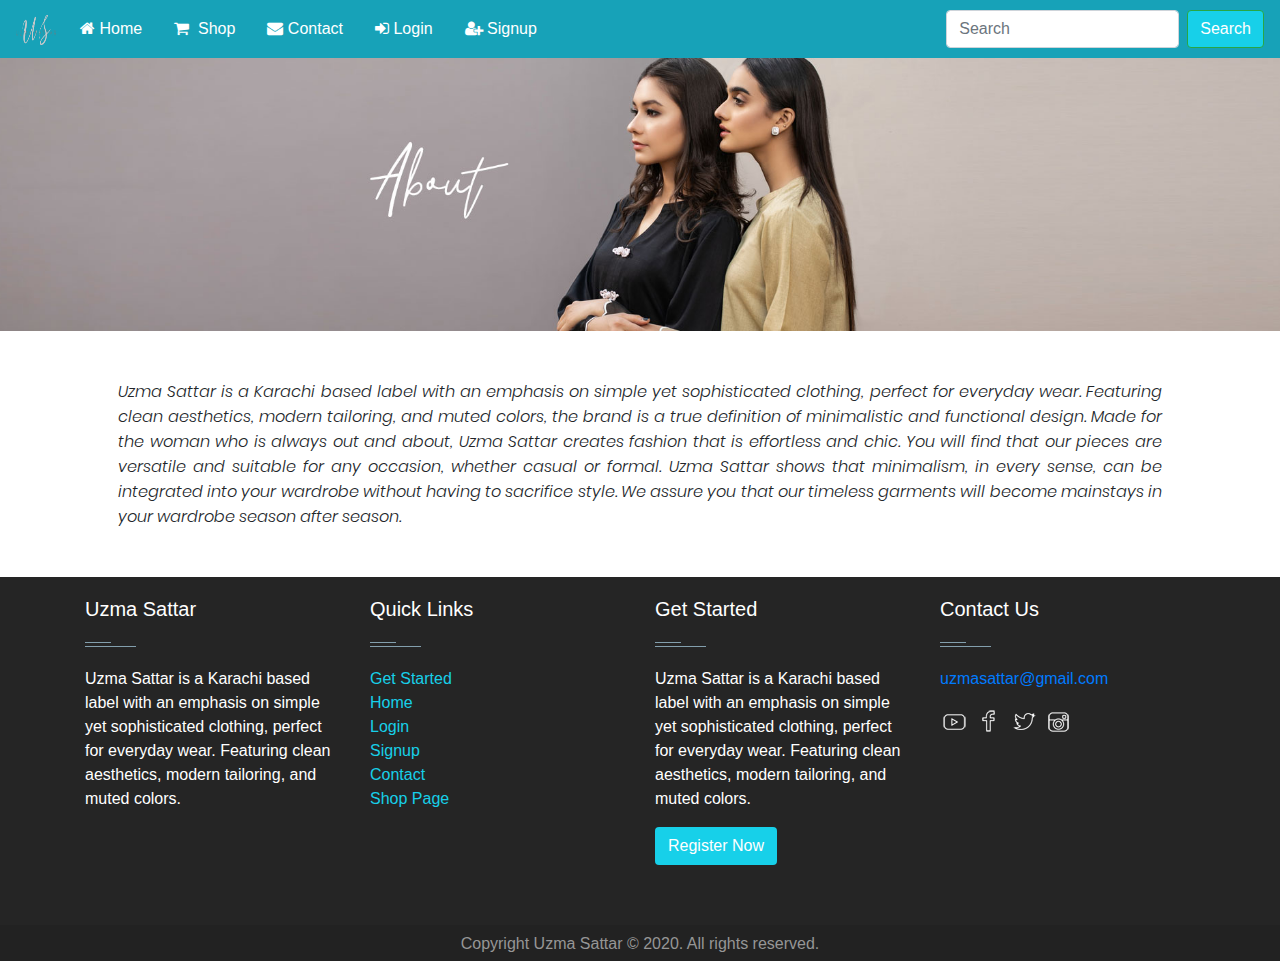
<file: about/about.html>
<!DOCTYPE html>
<html lang="en">

<head>
    <meta charset="UTF-8">
    <meta name="viewport" content="width=device-width, initial-scale=1.0">

    <title>Uzma Sattar About </title>
    <link rel="shortcut icon" href="../assets/images/favicon.ico" />
    <link rel="stylesheet" href="../assets/css/aos.css" />
    <link rel="stylesheet" href="../assets/css/bootstrap.min.css">
    <link rel="stylesheet" href="../assets/css/style.css">
    <link rel="stylesheet" href="../assets/fonts/font-awesome-4.7.0/css/font-awesome.min.css">

</head>

<body>

    <!-- Start Navbar -->
    <nav class="navbar navbar-expand-lg sticky-top navbar-dark bg-info">
        <a class="navbar-brand" href="#"> <img height="30" width="40" title="Uzma Sattar Website"
                src="../assets/images/logo.png" alt="logo"></a>
        <button class="navbar-toggler" type="button" data-toggle="collapse" data-target="#navbarSupportedContent"
            aria-controls="navbarSupportedContent" aria-expanded="false" aria-label="Toggle navigation">
            <span class="navbar-toggler-icon"></span>
        </button>

        <div class="collapse navbar-collapse" id="navbarSupportedContent">
            <ul class="navbar-nav mr-auto ">
                <li class="nav-item mr-3">
                    <a class="nav-link text-white" href="../index.html"><i class="fa fa-home"
                            aria-hidden="true"></i>&nbsp;Home</a>
                </li>
                <li class="nav-item mr-3">
                    <a class="nav-link text-white" href="../shop/shop.html"><i class="fa fa-shopping-cart"
                            aria-hidden="true"></i>&nbsp; Shop</a>
                </li>
                <li class="nav-item mr-3">
                    <a class="nav-link text-white" href="../contact/contact.html"><i class="fa fa-envelope"
                            aria-hidden="true"></i>&nbsp;Contact</a>
                </li>
                <li class="nav-item mr-3">
                    <a class="nav-link text-white" href="../login/login.html"><i class="fa fa-sign-in"
                            aria-hidden="true"></i>&nbsp;Login</a>
                </li>
                <li class="nav-item mr-3 ">
                    <a class="nav-link text-white" href="../signup/signup.html"><i class="fa fa-user-plus"
                            aria-hidden="true"></i>&nbsp;Signup</a>
                </li>
            </ul>
            <form class="form-inline my-2 my-lg-0">
                <input class="form-control mr-sm-2" type="text" placeholder="Search">
                <button class="btn btn-success my-2 my-sm-0" type="button">Search</button>
            </form>
        </div>
    </nav>

    <!-- Navbar End -->

    <div class="row" class="my-5" data-aos="zoom-in-down">
        <img src="../assets/images/Our-Story.jpg" class="img-fluid img-change" height="100%" />
        <img src="../assets/images/mobile-our-story.jpg" class="img-fluid img-change-mbl" height="100%" />
    </div>
    <div class="container my-5" data-aos-easing="ease-out-cubic" data-aos-duration="2000">
        <div class="row aboutuzma text-justify px-5">
            Uzma Sattar is a Karachi based label with an emphasis on simple yet sophisticated clothing, perfect for
            everyday wear. Featuring clean aesthetics, modern tailoring, and muted colors, the brand is a true
            definition of minimalistic and functional design.

            Made for the woman who is always out and about, Uzma Sattar creates fashion that is effortless and chic. You
            will find that our pieces are versatile and suitable for any occasion, whether casual or formal.

            Uzma Sattar shows that minimalism, in every sense, can be integrated into your wardrobe without having to
            sacrifice style. We assure you that our timeless garments will become mainstays in your wardrobe season
            after season. </div>
    </div>
    <div class="w-100 ">
        <footer id="footer" class="footer-1">
            <div class="main-footer widgets-dark typo-light">
                <div class="container">
                    <div class="row">

                        <div class="col-xs-12 col-sm-6 col-md-3">
                            <div class="widget subscribe no-box">
                                <h5 class="widget-title">Uzma Sattar<span></span></h5>
                                <p>Uzma Sattar is a Karachi based label with an emphasis on simple yet sophisticated
                                    clothing, perfect for everyday wear. Featuring clean aesthetics, modern tailoring,
                                    and muted colors.</p>
                            </div>
                        </div>

                        <div class="col-xs-12 col-sm-6 col-md-3">
                            <div class="widget no-box">
                                <h5 class="widget-title">Quick Links<span></span></h5>
                                <ul class="thumbnail-widget">
                                    <li>
                                        <div class="thumb-content"><a href="#.">Get Started</a></div>
                                    </li>
                                    <li>
                                        <div class="thumb-content"><a href="../index.html">Home</a></div>
                                    </li>
                                    <li>
                                        <div class="thumb-content"><a href="../login/login.html">Login</a></div>
                                    </li>
                                    <li>
                                        <div class="thumb-content"><a href="../signup/signup.html">Signup</a></div>
                                    </li>
                                    <li>
                                        <div class="thumb-content"><a href="../contact/contact.html">Contact</a></div>
                                    </li>
                                    <li>
                                        <div class="thumb-content"><a href="../shop/shop.html">Shop Page</a></div>

                                    </li>
                                </ul>
                            </div>
                        </div>

                        <div class="col-xs-12 col-sm-6 col-md-3">
                            <div class="widget no-box">
                                <h5 class="widget-title">Get Started<span></span></h5>
                                <p>Uzma Sattar is a Karachi based label with an emphasis on simple yet sophisticated
                                    clothing, perfect for everyday wear. Featuring clean aesthetics, modern tailoring,
                                    and muted colors.</p>
                                <a class="btn" href="./signup/signup.html" target="_blank">Register Now</a>
                            </div>
                        </div>

                        <div class="col-xs-12 col-sm-6 col-md-3">

                            <div class="widget no-box">
                                <h5 class="widget-title">Contact Us<span></span></h5>

                                <p><a href="" title="glorythemes">uzmasattar@gmail.com</a></p>
                                <ul class="social-footer2">
                                    <li class=""><a title="youtube" target="_blank" href="https://www.youtube.com"><img
                                                alt="youtube" width="30" height="30"
                                                src="[data-uri]"></a>
                                    </li>
                                    <li class=""><a href="https://www.facebook.com" target="_blank"
                                            title="Facebook"><img alt="Facebook" width="30" height="30"
                                                src="[data-uri]"></a>
                                    </li>
                                    <li class=""><a href="https://twitter.com" target="_blank" title="Twitter"><img
                                                alt="Twitter" width="30" height="30"
                                                src="[data-uri]"></a>
                                    </li>
                                    <li class=""><a title="instagram" target="_blank"
                                            href="https://www.instagram.com"><img alt="instagram" width="30" height="30"
                                                src="[data-uri]"></a>
                                    </li>
                                </ul>
                            </div>
                        </div>

                    </div>
                </div>
            </div>


            <div class="footer-copyright">
                <div class="container">
                    <div class="row">
                        <div class="col-md-12 text-center">
                            <p>Copyright Uzma Sattar © 2020. All rights reserved.</p>
                        </div>
                    </div>
                </div>
            </div>
        </footer>
    </div>
    </div>
    </div>
    <script src="../assets/js/jquery.min.js"></script>
    <script src="../assets/js/bootstrap.min.js"></script>
    <script src="../assets/js/aos.js"></script>
    <script>

        AOS.init({
            duration: 1200,
        });


    </script>
</body>

</html>
</file>
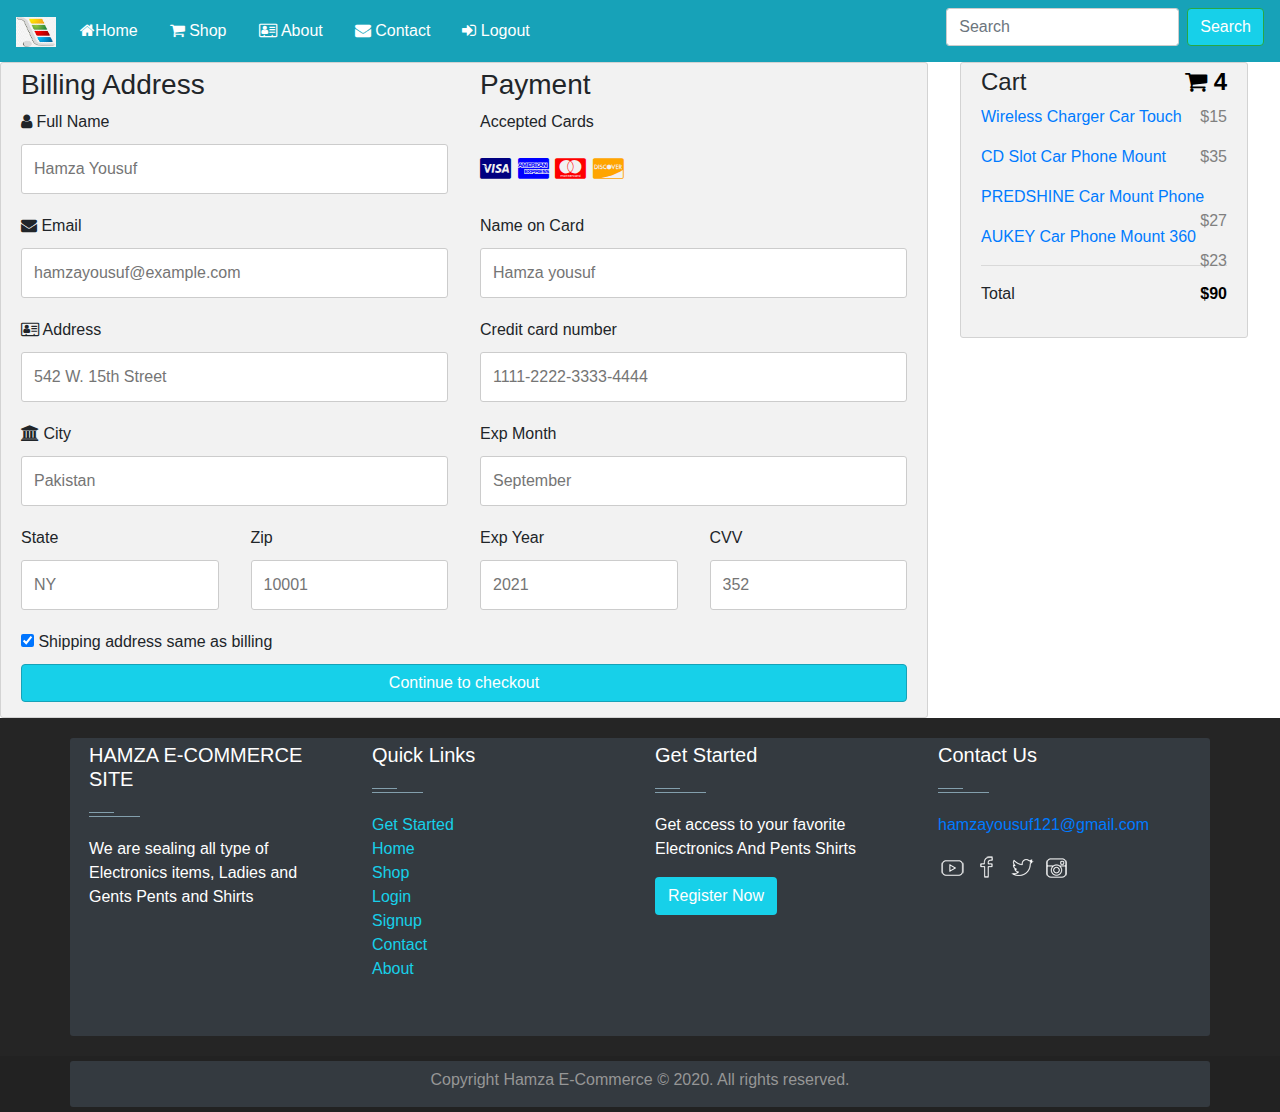
<file: checkout/checkout.html>
<!DOCTYPE html>
<html lang="en">

<head>
  <meta charset="UTF-8">
  <meta name="viewport" content="width=device-width, initial-scale=1.0">
  <title>Checkout </title>
  <link rel="stylesheet" href="../assets/css/aos.css" />
  <link rel="shortcut icon"
  href="../assets/images/favicon.png" />
  <link rel="stylesheet" href="../assets/fonts/font-awesome-4.7.0/css/font-awesome.min.css">
  <link rel="stylesheet" href="../assets/css/bootstrap.min.css">
  <link rel="stylesheet" href="checkout.css">
  <link rel="stylesheet" href="../assets/css/style.css">

</head>

<body>

    <!-- Start Navbar -->
    <nav class="navbar navbar-expand-md navbar-dark bg-info">
      <a class="navbar-brand" href="#"> <img height="30" width="40" title="E-Commerce Website"
        src="../assets/images/logo.jpg"
        alt=""></a>
      <button class="navbar-toggler" type="button" data-toggle="collapse" data-target="#navbarSupportedContent"
        aria-controls="navbarSupportedContent" aria-expanded="false" aria-label="Toggle navigation">
        <span class="navbar-toggler-icon"></span>
      </button>
  
      <div class="collapse navbar-collapse" id="navbarSupportedContent">
        <ul class="navbar-nav mr-auto ">
		 <li class="nav-item mr-3">
            <a class="nav-link text-white" href="../index.html"><i class="fa fa-home" aria-hidden="true"></i>Home</a>
          </li>
          <li class="nav-item mr-3">
            <a class="nav-link text-white" href="../shop/shop.html"><i class="fa fa-shopping-cart" aria-hidden="true"></i> Shop</a>
          </li>
          <li class="nav-item mr-3">
            <a class="nav-link text-white" href="../about/about.html"><i class="fa fa-address-card-o" aria-hidden="true"></i>&nbsp;About</a>
          </li>
          <li class="nav-item mr-3">
            <a class="nav-link text-white" href="../contact/contact.html"><i class="fa fa-envelope" aria-hidden="true"></i>&nbsp;Contact</a>
          </li>
          <li class="nav-item mr-3">
            <a class="nav-link text-white" href="../login/login.html"><i class="fa fa-sign-in" aria-hidden="true"></i>&nbsp;Logout</a>
          </li>
         
        </ul>
        <form class="form-inline ">
          <input class="form-control mr-sm-2 mb-2" type="text" placeholder="Search">
          <button class="btn btn-success mb-2" type="button">Search</button>
        </form>
      </div>
    </nav>
    <!-- Navbar End -->

  <div class="row w-100" >
    <div class="col-75 col-md-12 col-sm-12 col-12" data-aos="fade-down">
      <div class="container ">
        <form action="#">

          <div class="row">
            <div class="col-50" >
              <h3>Billing Address</h3>
              <label for="fname"><i class="fa fa-user"></i> Full Name</label>
              <input type="text" id="fname" required  name="firstname" placeholder="Hamza Yousuf">
              <label for="email"><i class="fa fa-envelope"></i> Email</label>
              <input type="text" id="email" required name="email" placeholder="hamzayousuf@example.com">
              <label for="adr"><i class="fa fa-address-card-o"></i> Address</label>
              <input type="text" id="adr" required name="address" placeholder="542 W. 15th Street">
              <label for="city"><i class="fa fa-institution"></i> City</label>
              <input type="text" id="city" required name="city" placeholder="Pakistan">

              <div class="row">
                <div class="col-50">
                  <label for="state">State</label>
                  <input type="text" id="state" required name="state" placeholder="NY">
                </div>
                <div class="col-50">
                  <label for="zip">Zip</label>
                  <input type="text" id="zip" required name="zip" placeholder="10001">
                </div>
              </div>
            </div>

            <div class="col-50">
              <h3>Payment</h3>
              <label for="fname">Accepted Cards</label>
              <div class="icon-container">
                <i class="fa fa-cc-visa" style="color:navy;"></i>
                <i class="fa fa-cc-amex" style="color:blue;"></i>
                <i class="fa fa-cc-mastercard" style="color:red;"></i>
                <i class="fa fa-cc-discover" style="color:orange;"></i>
              </div>
              <label for="cname">Name on Card</label>
              <input type="text" id="cname" required name="cardname" placeholder="Hamza yousuf">
              <label for="ccnum">Credit card number</label>
              <input type="text" id="ccnum" required name="cardnumber" placeholder="1111-2222-3333-4444">
              <label for="expmonth">Exp Month</label>
              <input type="text" id="expmonth" required name="expmonth" placeholder="September">

              <div class="row">
                <div class="col-50">
                  <label for="expyear">Exp Year</label>
                  <input type="text" id="expyear" required name="expyear" placeholder="2021">
                </div>
                <div class="col-50">
                  <label for="cvv">CVV</label>
                  <input type="text" id="cvv" required name="cvv" placeholder="352">
                </div>
              </div>
            </div>

          </div>
          <label>
            <input type="checkbox" checked="checked" required name="sameadr"> Shipping address same as billing
          </label>
          <input type="submit" value="Continue to checkout" class="btn btn-block btn-outline-info">
        </form>
      </div>
    </div>

    <div class="col-25" data-aos="zoom-in">
      <div class="container " >
        <h4>Cart
          <span class="price" style="color:black">
            <i class="fa fa-shopping-cart"></i>
            <b>4</b>
          </span>
        </h4>
        <p><a href="#">Wireless Charger Car Touch</a> <span class="price">$15</span></p>
        <p><a href="#">CD Slot Car Phone Mount </a> <span class="price">$35</span></p>
        <p><a href="#">PREDSHINE Car Mount Phone</a> <span class="price">$27</span></p>
        <p><a href="#">AUKEY Car Phone Mount 360</a> <span class="price">$23</span></p>
        <hr>
        <p>Total <span class="price" style="color:black"><b>$90</b></span></p>
      </div>
    </div>
  </div>
</div>

  <div class="w-100 bg-dark">
    <footer id="footer" class="footer-1">
      <div class="main-footer widgets-dark typo-light">
          <div class="container bg-dark border-0">
              <div class="row">

                  <div class="col-xs-12 col-sm-6 col-md-3">
                      <div class="widget subscribe no-box">
                          <h5 class="widget-title">HAMZA E-COMMERCE SITE<span></span></h5>
                          <p>We are sealing all type of Electronics items, Ladies and Gents Pents and Shirts </p>
                      </div>
                  </div>

                  <div class="col-xs-12 col-sm-6 col-md-3">
                      <div class="widget no-box">
                          <h5 class="widget-title">Quick Links<span></span></h5>
                          <ul class="thumbnail-widget">
                              <li>
                                  <div class="thumb-content"><a href="#.">Get Started</a></div>
                              </li>
                              <li>
                                <div class="thumb-content"><a href="../index.html">Home</a></div>
                            </li>
                              <li>
                                  <div class="thumb-content"><a href="../shop/shop.html">Shop</a></div>
                              </li>
                              <li>
                                  <div class="thumb-content"><a href="../login/login.html">Login</a></div>
                              </li>
                              <li>
                                  <div class="thumb-content"><a href="../signup/signup.html">Signup</a></div>
                              </li>
                              <li>
                                  <div class="thumb-content"><a href="../contact/contact.html">Contact</a></div>
                              </li>
                              <li>
                                  <div class="thumb-content"><a href="../about/about.html">About</a></div>
                              </li>
                              
                          </ul>
                      </div>
                  </div>

                  <div class="col-xs-12 col-sm-6 col-md-3">
                      <div class="widget no-box">
                          <h5 class="widget-title">Get Started<span></span></h5>
                          <p>Get access to your favorite Electronics And Pents Shirts</p>
                          <a class="btn" href="../signup/signup.html" target="_blank">Register Now</a>
                      </div>
                  </div>

                  <div class="col-xs-12 col-sm-6 col-md-3">

                      <div class="widget no-box">
                          <h5 class="widget-title">Contact Us<span></span></h5>

                          <p><a href="mailto:hamzayousuf121@gmail.com" title="Email">hamzayousuf121@gmail.com</a></p>
                          <ul class="social-footer2">
                              <li class=""><a title="youtube" target="_blank" href="https://www.youtube.com/channel/UCjIDnm8ruLfiyBzijqGUlmQ"><img
                                          alt="youtube" width="30" height="30"
                                          src="[data-uri]"></a>
                              </li>
                              <li class=""><a href="https://www.facebook.com/Dashinghaa" target="_blank" title="Facebook"><img
                                          alt="Facebook" width="30" height="30"
                                          src="[data-uri]"></a>
                              </li>
                              <li class=""><a href="https://twitter.com" target="_blank" title="Twitter"><img
                                          alt="Twitter" width="30" height="30"
                                          src="[data-uri]"></a>
                              </li>
                              <li class=""><a title="instagram" target="_blank" href="https://www.instagram.com/muhammadhamza2822/"><img
                                          alt="instagram" width="30" height="30"
                                          src="[data-uri]"></a>
                              </li>
                          </ul>
                      </div>
                  </div>

              </div>
          </div>
      </div>

      <div class="footer-copyright">
          <div class="container bg-dark border-0">
              <div class="row">
                  <div class="col-md-12 text-center">
                      <p>Copyright Hamza E-Commerce © 2020. All rights reserved.</p>
                  </div>
              </div>
          </div>
      </div>
  </footer>
  <script src="../assets/js/jquery.min.js"></script>
  <script src="../assets/js/bootstrap.min.js"></script>
	<script src="../assets/js/aos.js"></script>
  <script>
 
    AOS.init({
    duration: 1200,
     })
          

  </script>
  <script>


  </script>
  </body>
  </html>
</file>
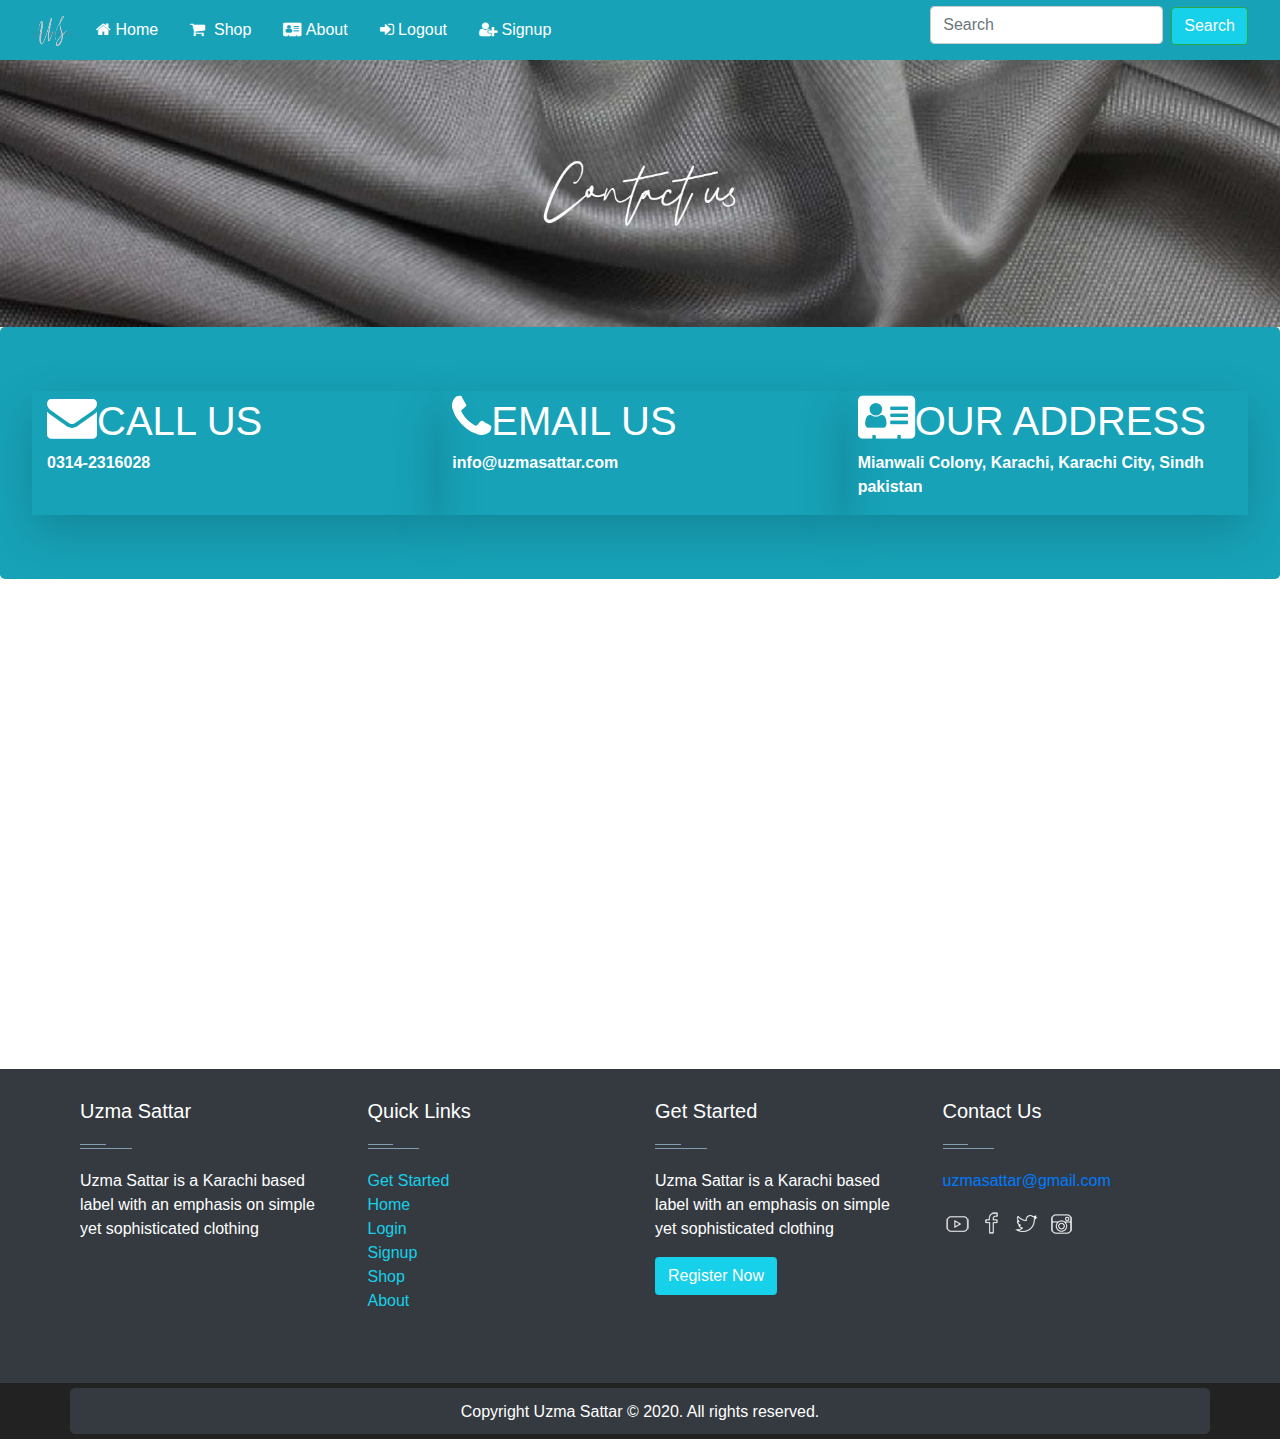
<file: contact/contact.html>
<!DOCTYPE html>
<html lang="en">

<head>
	<title>Uzma Sattar Contact </title>
	<meta charset="UTF-8">
	<meta name="viewport" content="width=device-width, initial-scale=1">
	<link rel="stylesheet" href="../assets/css/aos.css" />
	<link rel="shortcut icon" href="../assets/images/favicon.ico" />
	<link rel="stylesheet" href="../assets/css/bootstrap.min.css">
	<link rel="stylesheet" href="../assets/fonts/font-awesome-4.7.0/css/font-awesome.min.css">
	<link rel="stylesheet" href="./css/contact.css">
	<link rel="stylesheet" href="../assets/css/style.css">

</head>

<body>
	<!-- Start Navbar -->


	<nav class="navbar navbar-expand-lg sticky-top navbar-dark bg-info" style="padding: 0 2rem;">
		<a class="navbar-brand" href="#"> <img height="30" width="40" title="E-Commerce Website"
				src="../assets/images/logo.png" alt="logo"></a>
		<button class="navbar-toggler" type="button" data-toggle="collapse" data-target="#navbarSupportedContent"
			aria-controls="navbarSupportedContent" aria-expanded="false" aria-label="Toggle navigation">
			<span class="navbar-toggler-icon"></span>
		</button>

		<div class="collapse navbar-collapse " id="navbarSupportedContent">
			<ul class="navbar-nav mr-auto ">
				<li class="nav-item mr-3">
					<a class="nav-link text-white" href="../index.html"><i class="fa fa-home"
							aria-hidden="true"></i>&nbsp;Home</a>
				</li>
				<li class="nav-item mr-3">
					<a class="nav-link text-white" href="../shop/shop.html"><i class="fa fa-shopping-cart"
							aria-hidden="true"></i> &nbsp;Shop</a>
				</li>
				<li class="nav-item mr-3">
					<a class="nav-link text-white" href="../about/about.html"><i class="fa fa-address-card"
							aria-hidden="true"></i>&nbsp;About</a>
				</li>
				<li class="nav-item mr-3">
					<a class="nav-link text-white" href="../login/login.html"><i class="fa fa-sign-in"
							aria-hidden="true"></i>&nbsp;Logout</a>
				</li>
				<li class="nav-item mr-3">
					<a class="nav-link text-white" href="../signup/signup.html"><i class="fa fa-user-plus"
							aria-hidden="true"></i>&nbsp;Signup</a>
				</li>
			</ul>
			<form class="form-inline ">
				<input class="form-control mr-sm-2" type="text" placeholder="Search">
				<button class="btn btn-success mb-2" type="button">Search</button>
			</form>
		</div>
	</nav>


	<!-- Navbar End -->
	<div data-aos="flip-right" data-aos-easing="ease-out-cubic" data-aos-duration="2000">
		<img src="../assets/images/Contact-us.jpg" class="img-fluid img-change" height="100%" />
		<img src="../assets/images/mobile-contact-us.jpg" class="img-fluid img-change-mbl" height="100%" />
	</div>
	<div class="jumbotron bg-info">
		<div class="container-fluid">
			<div class="row">
				<div class="col-sm-12 col-lg-4 col-md-12 rounded-top shadow-lg ">
					<span style="font-size:40px; " class="text-white"><i class="fa fa-envelope" style="font-size:50px"
							aria-hidden="true"></i>CALL US</span>
					<p><b class="text-white">0314-2316028</b></p>
				</div>
				<div class=" col-sm-12 col-lg-4 col-md-12 rounded-top shadow-lg">
					<span style="font-size:40px;" class="text-white"><i class="fa fa-phone" style="font-size:50px"
							aria-hidden="true"></i>EMAIL US</span>
					<p><b class="text-white">info@uzmasattar.com</b></p>
				</div>
				<div class=" col-sm-12 col-lg-4 col-md-12 rounded-top shadow-lg ">
					<span style="font-size:40px;" class="text-white"><i class="fa fa-address-card"
							style="font-size:50px" aria-hidden="true"></i>OUR ADDRESS</span>
					<p><b class="text-white">Mianwali Colony, Karachi, Karachi City, Sindh pakistan </b></p>
				</div>
			</div>
		</div>
	</div>

	<div class="container-fluid" data-aos="flip-left" data-aos-easing="ease-out-cubic" data-aos-duration="2000">
		<div class="row" data-aos="flip-left" data-aos-easing="ease-out-cubic" data-aos-duration="2000">
			<div class="column" data-aos="flip-left" data-aos-easing="ease-out-cubic" data-aos-duration="2000">
				<div class="embed-responsive embed-responsive-16by9">
					<iframe class="embed-responsive-item"
						src="https://www.google.com/maps/embed?pb=!1m26!1m12!1m3!1d57913.443708890816!2d67.00293865330926!3d24.8778411155671!2m3!1f0!2f0!3f0!3m2!1i1024!2i768!4f13.1!4m11!3e6!4m3!3m2!1d24.8802129!2d67.0107154!4m5!1s0x3eb33e9107461069%3A0x6387796973ea3096!2sladies%20cloth%20market%20in%20karachi!3m2!1d24.869213!2d67.061426!5e0!3m2!1sen!2s!4v1591465518331!5m2!1sen!2s"></iframe>
				</div>
			</div>
			<div class="column" data-aos="fade-right" data-aos-offset="300" data-aos-easing="ease-in-sine">
				<form action="#">
					<label for="fname">First Name</label>
					<input type="text" id="fname" name="firstname" required placeholder="Your name..">
					<label for="country">Country</label>
					<select id="country" name="country">
						<option value="australia">PAKISTAN</option>
						<option value="canada">UAE</option>
						<option value="usa">USA</option>
					</select>
					<label for="subject">Subject</label>
					<textarea id="subject" name="subject" required placeholder="Write something.."
						style="height:100px"></textarea>
					<input type="submit" class="btn btn-block" value="Submit">
				</form>
			</div>
		</div>
	</div>

	<div class="w-100 ">
		<footer id="footer" class="footer-1">
			<div class="main-footer widgets-dark typo-light bg-dark">
				<div class="container bg-dark">
					<div class="row">

						<div class="col-xs-12 col-sm-6 col-md-3">
							<div class="widget subscribe no-box">
								<h5 class="widget-title">Uzma Sattar<span></span></h5>
								<p>Uzma Sattar is a Karachi based label with an emphasis on simple yet sophisticated
									clothing</p>
							</div>
						</div>

						<div class="col-xs-12 col-sm-6 col-md-3">
							<div class="widget no-box">
								<h5 class="widget-title">Quick Links<span></span></h5>
								<ul class="thumbnail-widget">
									<li>
										<div class="thumb-content"><a href="#.">Get Started</a></div>
									</li>
									<li>
										<div class="thumb-content"><a href="../index.html">Home </a></div>
									</li>
									<li>
										<div class="thumb-content"><a href="../login/login.html">Login</a></div>
									</li>
									<li>
										<div class="thumb-content"><a href="../signup/signup.html">Signup</a></div>
									</li>
									<li>
										<div class="thumb-content"><a href="../shop/shop.html">Shop </a></div>

									</li>
									<li>
										<div class="thumb-content"><a href="../about/about.html">About</a></div>
									</li>
								</ul>
							</div>
						</div>

						<div class="col-xs-12 col-sm-6 col-md-3">
							<div class="widget no-box">
								<h5 class="widget-title">Get Started<span></span></h5>
								<p>Uzma Sattar is a Karachi based label with an emphasis on simple yet sophisticated
									clothing</p>
								<a class="btn" href="./signup/signup.html" target="_blank">Register Now</a>
							</div>
						</div>

						<div class="col-xs-12 col-sm-6 col-md-3">

							<div class="widget no-box">
								<h5 class="widget-title">Contact Us<span></span></h5>

								<p><a href="mailto:hamzayousuf121@gmail.com"
										title="glorythemes">uzmasattar@gmail.com</a></p>
								<ul class="social-footer2">
									<li class=""><a title="youtube" target="_blank" href="https://www.youtube.com"><img
												alt="youtube" width="30" height="30"
												src="[data-uri]"></a>
									</li>
									<li class=""><a href="https://www.facebook.com/" target="_blank"
											title="Facebook"><img alt="Facebook" width="30" height="30"
												src="[data-uri]"></a>
									</li>
									<li class=""><a href="https://twitter.com" target="_blank" title="Twitter"><img
												alt="Twitter" width="30" height="30"
												src="[data-uri]"></a>
									</li>
									<li class=""><a title="instagram" target="_blank"
											href="https://www.instagram.com"><img alt="instagram" width="30" height="30"
												src="[data-uri]"></a>
									</li>
								</ul>
							</div>
						</div>

					</div>
				</div>
			</div>

			<div class="footer-copyright">
				<div class="container bg-dark">
					<div class="row">
						<div class="col-md-12 text-center">
							<p class="text-white">Copyright Uzma Sattar © 2020. All rights reserved.</p>
						</div>
					</div>
				</div>
			</div>
		</footer>
		<script src="../assets/js/jquery.min.js"></script>
		<script src="../assets/js/bootstrap.min.js"></script>
		<script src="../assets/js/aos.js"></script>
		<script>

			AOS.init({
				duration: 1200,
			});


		</script>
</body>

</html>
</file>
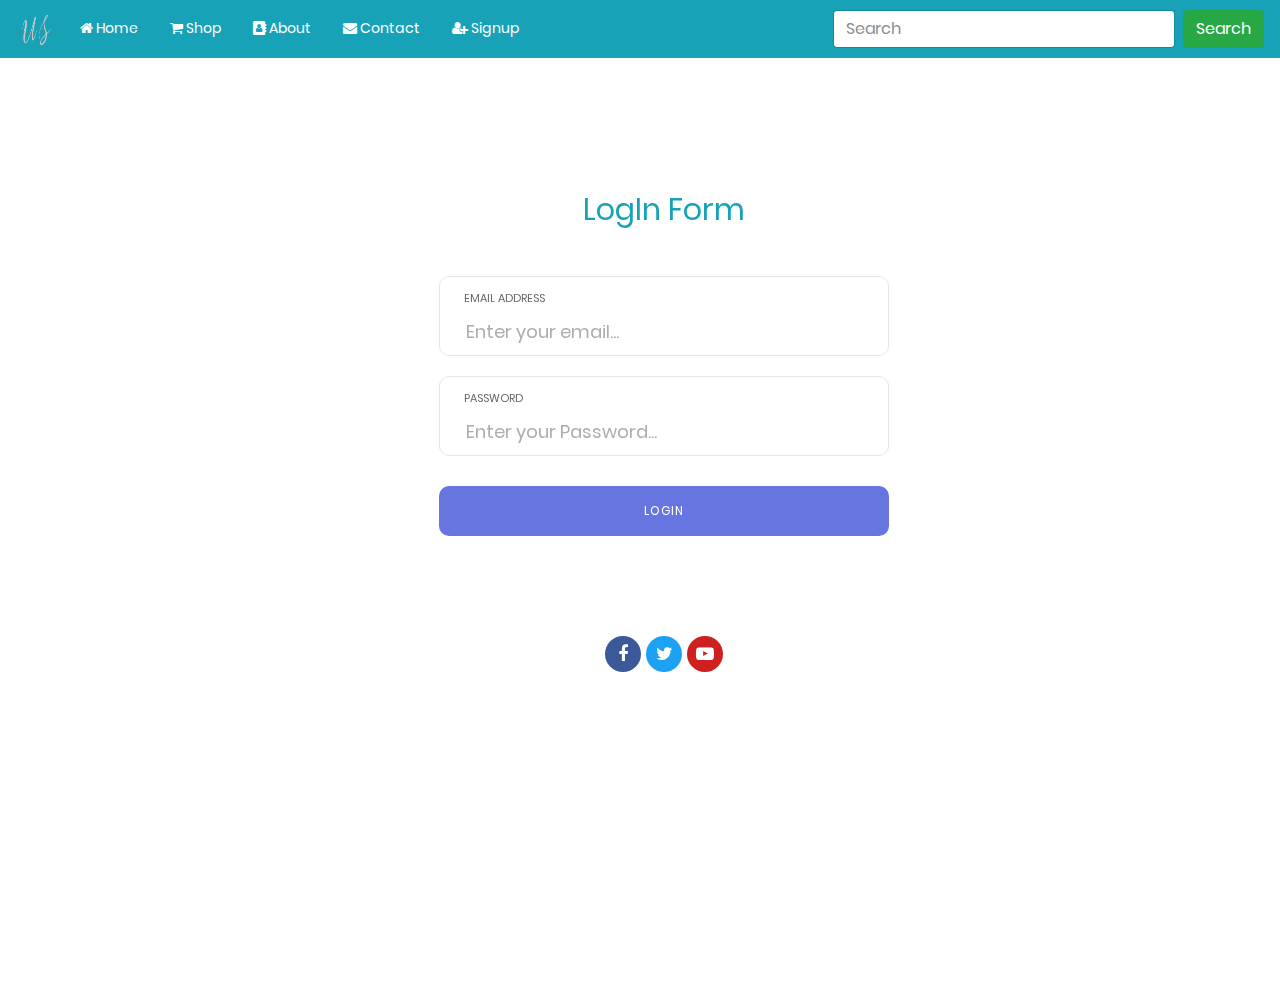
<file: login/login.html>
<!DOCTYPE html>
<html lang="en">

<head>
	<title>Login form</title>
	<meta charset="UTF-8">
	<meta name="viewport" content="width=device-width, initial-scale=1">
	<link rel="shortcut icon"
		href="../assets/images/favicon.ico" />
	    <link rel="stylesheet" href="../assets/css/aos.css" />
		<link rel="stylesheet" type="text/css" href="../assets/vendor/bootstrap/css/bootstrap.min.css">
	<link rel="stylesheet" type="text/css" href="../assets/fonts/font-awesome-4.7.0/css/font-awesome.min.css">
	<link rel="stylesheet" type="text/css" href="../assets/css/util.css">
	<link rel="stylesheet" type="text/css" href="../assets/css/main.css">
</head>

<body>

	<!-- Start Navbar -->


	<nav class="navbar navbar-expand-md navbar-dark bg-info w-100">
		<a class="navbar-brand" href="#"> <img height="30" width="40" title="E-Commerce Website"
			src="../assets/images/logo.png"
			alt=""></a>
		<button class="navbar-toggler" type="button" data-toggle="collapse" data-target="#navbarSupportedContent"
			aria-controls="navbarSupportedContent" aria-expanded="false" aria-label="Toggle navigation">
			<span class="navbar-toggler-icon"></span>
		</button>

		<div class="collapse navbar-collapse " id="navbarSupportedContent">
			<ul class="navbar-nav mr-auto ">
				<li class="nav-item mr-3">
					<a class="nav-link text-white" href="../index.html"><i class="fa fa-home" aria-hidden="true"></i>&nbsp;Home</a>
				</li>
				<li class="nav-item mr-3">
					<a class="nav-link text-white" href="../shop/shop.html"> <i class="fa fa-shopping-cart" aria-hidden="true"></i>&nbsp;Shop</a>
				</li>
				<li class="nav-item mr-3">
					<a class="nav-link text-white" href="../about/about.html"><i class="fa fa-address-book" aria-hidden="true"></i>&nbsp;About</a>
				</li>
				<li class="nav-item mr-3">
					<a class="nav-link text-white" href="../contact/contact.html"><i class="fa fa-envelope" aria-hidden="true"></i>&nbsp;Contact</a>
				</li>
				<li class="nav-item mr-3">
					<a class="nav-link text-white" href="../signup/signup.html"><i class="fa fa-user-plus" aria-hidden="true"></i>&nbsp;Signup</a>
				</li>

			</ul>
			<form class="form-inline my-2 my-lg-0">
				<input class="form-control mr-sm-2" type="text" placeholder="Search">
				<button class="btn btn-success my-2 my-sm-0" type="button">Search</button>
			</form>
		</div>
	</nav>
	<br>

	<!-- Navbar End -->


	<div class="LoginForm col-lg-offset-4 col-sm-offset-0 col-md-offset-2 col-offset-0" data-aos="flip-left"
	data-aos-easing="ease-out-cubic"
	data-aos-duration="2000">
		<div class="container-contact100" data-aos="flip-left"
		data-aos-easing="ease-out-cubic"
		data-aos-duration="2000">
			<div class="wrap-contact100">
				<form class="contact100-form validate-form" action="../index.html" method="POST">
					<span class="contact100-form-title text-info">
						LogIn Form
					</span>

					<div class="wrap-input100 validate-input" 
						data-validate="Valid email is required: ex@abc.xyz">
						<label class="label-input100" for="email">Email Address</label>
						<input id="email" class="input100"  required type="email" name="email" placeholder="Enter your email...">
						<span class="focus-input100"></span>
					</div>

					<div class="wrap-input100 validate-input" 
						data-validate="Password contain letter number and special symbol">
						<label class="label-input100" for="email">Password</label>
						<input id="password" class="input100" required type="password" placeholder="Enter your Password...">
						<span class="focus-input100"></span>
					</div>

					<div class="container-contact100-form-btn">
						<button class="contact100-form-btn">
							LogIn
						</button>
					</div>

					<div class="contact100-form-social flex-c-m">
						<a href="https://facebook.com" class="contact100-form-social-item flex-c-m bg1 m-r-5">
							<i class="fa fa-facebook-f" aria-hidden="true"></i>
						</a>

						<a href="https://twitter.com" class="contact100-form-social-item flex-c-m bg2 m-r-5">
							<i class="fa fa-twitter" aria-hidden="true"></i>
						</a>

						<a href="https://youtube.com" class="contact100-form-social-item flex-c-m bg3">
							<i class="fa fa-youtube-play" aria-hidden="true"></i>
						</a>
					</div>
				</form>
			</div>
		</div>
	</div>

	<script src="../assets/js/jquery.min.js"></script>
	<script src="../assets/js/bootstrap.min.js"></script>
	<script src="../assets/js/aos.js"></script>
<script>
	   AOS.init({
        duration: 1200,
         });
</script>
</body>

</html>
</file>
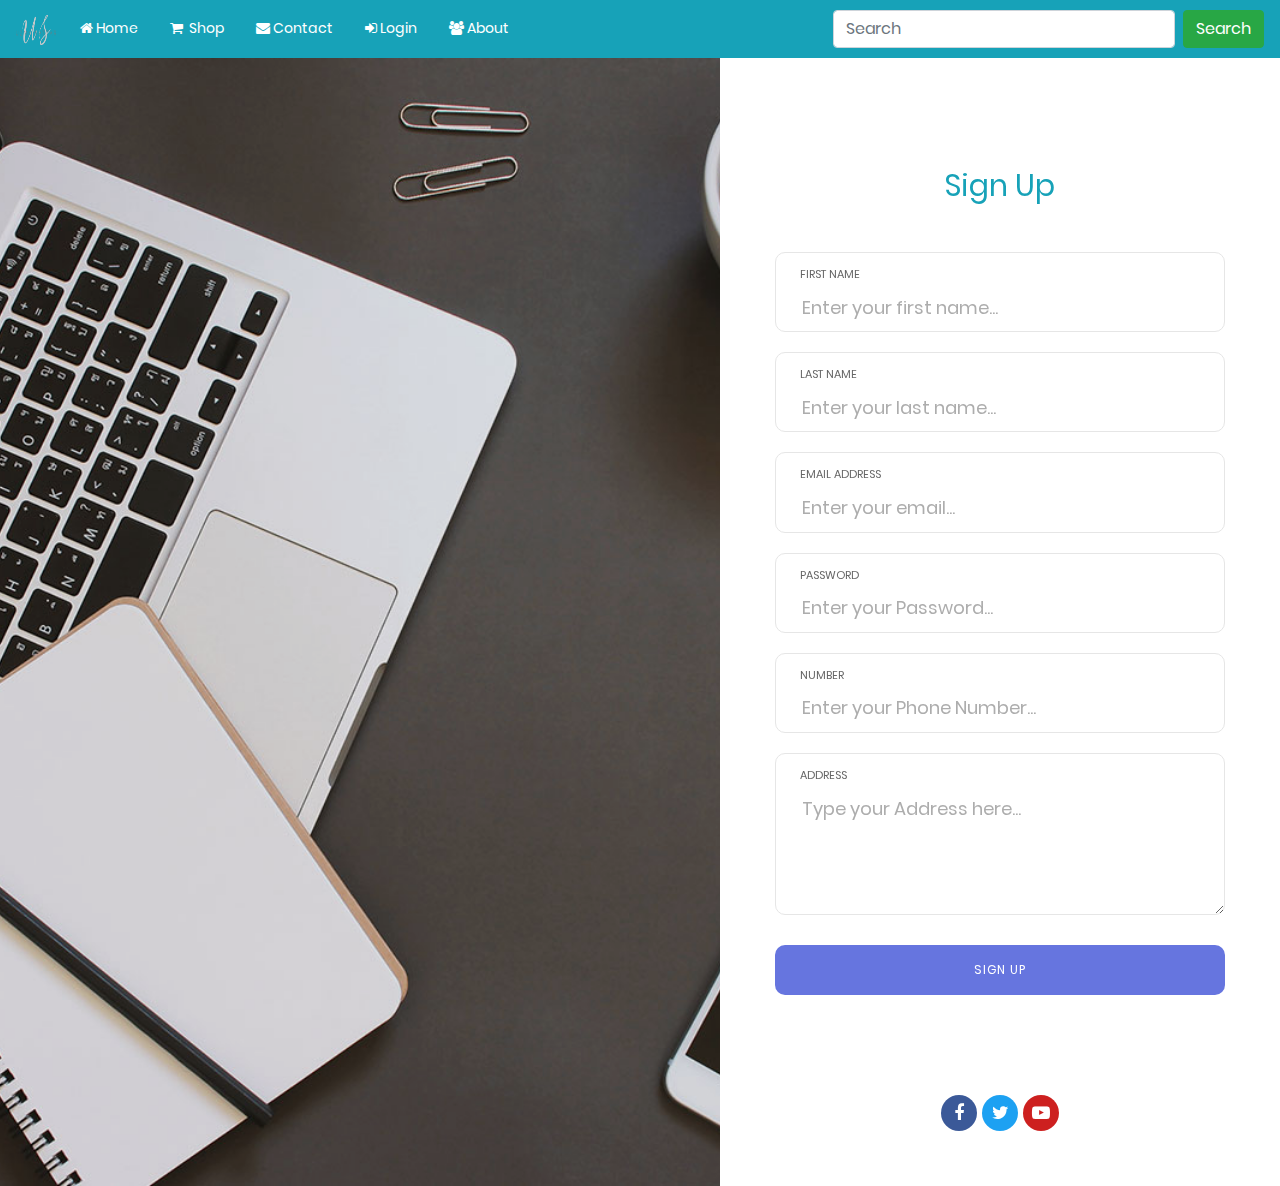
<file: signup/signup.html>
<!DOCTYPE html>
<html lang="en">

<head>
	<title>SignUp form</title>
	<meta charset="UTF-8">
	<meta name="viewport" content="width=device-width, initial-scale=1">
	<link rel="shortcut icon" href="../assets/images/favicon.ico" />
	<link rel="stylesheet" href="../assets/css/aos.css" />
	<link rel="stylesheet" type="text/css" href="../assets/css/bootstrap.min.css">
	<link rel="stylesheet" type="text/css" href="../assets/fonts/font-awesome-4.7.0/css/font-awesome.min.css">
	<link rel="stylesheet" type="text/css" href="../assets/css/util.css">
	<link rel="stylesheet" type="text/css" href="../assets/css/main.css">
</head>

<body>
	<!-- Start Navbar -->
	<nav class="navbar navbar-expand-lg sticky-top navbar-dark bg-info">
		<a class="navbar-brand" href="#"> <img height="30" width="40" title="Uzma Sattar Website"
				src="../assets/images/logo.png" alt="logo"></a>
		<button class="navbar-toggler" type="button" data-toggle="collapse" data-target="#navbarSupportedContent"
			aria-controls="navbarSupportedContent" aria-expanded="false" aria-label="Toggle navigation">
			<span class="navbar-toggler-icon"></span>
		</button>

		<div class="collapse navbar-collapse" id="navbarSupportedContent">
			<ul class="navbar-nav mr-auto ">
				<li class="nav-item mr-3">
					<a class="nav-link text-white" href="../index.html"><i class="fa fa-home"
							aria-hidden="true"></i>&nbsp;Home</a>
				</li>
				<li class="nav-item mr-3">
					<a class="nav-link text-white" href="../shop/shop.html"><i class="fa fa-shopping-cart"
							aria-hidden="true"></i>&nbsp; Shop</a>
				</li>
				<li class="nav-item mr-3">
					<a class="nav-link text-white" href="../contact/contact.html"><i class="fa fa-envelope"
							aria-hidden="true"></i>&nbsp;Contact</a>
				</li>
				<li class="nav-item mr-3">
					<a class="nav-link text-white" href="../login/login.html"><i class="fa fa-sign-in"
							aria-hidden="true"></i>&nbsp;Login</a>
				</li>
				<li class="nav-item mr-3 ">
					<a class="nav-link text-white" href="../about/about.html"><i class="fa fa-users"
							aria-hidden="true"></i>&nbsp;About</a>
				</li>
			</ul>
			<form class="form-inline my-2 my-lg-0">
				<input class="form-control mr-sm-2" type="text" placeholder="Search">
				<button class="btn btn-success my-2 my-sm-0" type="button">Search</button>
			</form>
		</div>
	</nav>

	<!-- Navbar End -->



	<div class="container-contact100" data-aos="flip-left" data-aos-easing="ease-out-cubic" data-aos-duration="2000">
		<div class="wrap-contact100" data-aos="flip-right" data-aos-easing="ease-out-cubic" data-aos-duration="2000">
			<form class="contact100-form validate-form" method="POST" action="../login/login.html">
				<span class="contact100-form-title text-info">
					Sign Up
				</span>


				<div class="wrap-input100 validate-input" data-validate="Name is required">
					<label class="label-input100" for="name">First name</label>
					<input id="name" class="input100" type="text" required name="name"
						placeholder="Enter your first name...">
					<span class="focus-input100"></span>
				</div>

				<div class="wrap-input100 validate-input" data-validate="Name is required">
					<label class="label-input100" for="name">last name</label>
					<input id="name" class="input100" type="text" required name="name"
						placeholder="Enter your last name...">
					<span class="focus-input100"></span>
				</div>

				<div class="wrap-input100 validate-input" data-validate="Valid email is required: ex@abc.xyz">
					<label class="label-input100" for="email">Email Address</label>
					<input id="email" class="input100" type="email" required name="email"
						placeholder="Enter your email...">
					<span class="focus-input100"></span>
				</div>

				<div class="wrap-input100 validate-input" required
					data-validate="Password contain letter number and special symbol">
					<label class="label-input100" for="email">Password</label>
					<input id="password" class="input100" type="password" placeholder="Enter your Password...">
					<span class="focus-input100"></span>
				</div>


				<div class="wrap-input100 validate-input" required data-validate="example 0314-26464">
					<label class="label-input100" for="email">Number</label>
					<input id="number" class="input100" type="number" required placeholder="Enter your Phone Number...">
					<span class="focus-input100"></span>
				</div>

				<div class="wrap-input100 validate-input" required data-validate="Address is required">
					<label class="label-input100" for="message">Address</label>
					<textarea id="message" class="input100" required name="address"
						placeholder="Type your Address here..."></textarea>
					<span class="focus-input100"></span>
				</div>

				<div class="container-contact100-form-btn">
					<button class="contact100-form-btn">
						Sign Up
					</button>
				</div>

				<div class="contact100-form-social flex-c-m">
					<a href="https://facebook.com" class="contact100-form-social-item flex-c-m bg1 m-r-5">
						<i class="fa fa-facebook-f" aria-hidden="true"></i>
					</a>

					<a href="https://twitter.com" class="contact100-form-social-item flex-c-m bg2 m-r-5">
						<i class="fa fa-twitter" aria-hidden="true"></i>
					</a>

					<a href="https://youtube.com" class="contact100-form-social-item flex-c-m bg3">
						<i class="fa fa-youtube-play" aria-hidden="true"></i>
					</a>
				</div>
			</form>

			<div class="contact100-more flex-col-c-m" data-aos="zoom-in"
				style="background-image: url('../assets/images/bg-01.jpg');">
			</div>
		</div>
	</div>


	<script src="../assets/js/jquery.min.js"></script>
	<script src="../assets/js/bootstrap.min.js"></script>
	<script src="../assets/js/aos.js"></script>
	<script>
		AOS.init({
			duration: 1200,
		})
	</script>
</body>

</html>
</file>
<file: assets/css/style.css>
@font-face {
	font-family: Poppins-Bold;
	src: url('../fonts/poppins/Poppins-LightItalic.ttf');
}
/* ../fonts/poppins/Poppins-Bold.ttf */
.aboutuzma {
	font-family: Poppins-Bold;
	line-height: normal;
}

.imgHeight {
	height: 270px !important;
}

.footer {
	width: 100%;
	background-color: #17a2b8 !important;
	color: white;
	text-align: center;
	margin-top: 21px;
	height: 6%;
}

/* Main Footer */
footer .main-footer {
	padding: 20px 0;
	background: #252525;
}

footer ul {
	padding-left: 0;
	list-style: none;
}

/* Copy Right Footer */
.footer-copyright {
	background: #222;
	padding: 5px 0;
}

.footer-copyright .logo {
	display: inherit;
}

.footer-copyright nav {
	float: right;
	margin-top: 5px;
}

.footer-copyright nav ul {
	list-style: none;
	margin: 0;
	padding: 0;
}

.footer-copyright nav ul li {
	border-left: 1px solid #505050;
	display: inline-block;
	line-height: 12px;
	margin: 0;
	padding: 0 8px;
}

.footer-copyright nav ul li a {
	color: #969696;
}

.footer-copyright nav ul li:first-child {
	border: medium none;
	padding-left: 0;
}

.footer-copyright p {
	color: #969696;
	margin: 2px 0 0;
}

.footer-top {
	background: #252525;
	padding-bottom: 30px;
	margin-bottom: 30px;
	border-bottom: 3px solid #222;
}

footer.transparent .footer-top,
footer.transparent .main-footer {
	background: transparent;
}

footer.transparent .footer-copyright {
	background: none repeat scroll 0 0 rgba(0, 0, 0, 0.3);
}

footer.light .footer-top {
	background: #f9f9f9;
}

footer.light .main-footer {
	background: #f9f9f9;
}

footer.light .footer-copyright {
	background: none repeat scroll 0 0 rgba(255, 255, 255, 0.3);
}

.footer- .logo {
	display: inline-block;
}

.widget {
	padding: 20px;
	margin-bottom: 40px;
}

.widget.widget-last {
	margin-bottom: 0px;
}

.widget.no-box {
	padding: 0;
	background-color: transparent;
	margin-bottom: 40px;
	box-shadow: none;
}

.widget.subscribe p {
	margin-bottom: 18px;
}

.widget li a {
	color: #17d0e9;
}

.widget li a:hover {
	color: #4b92dc;
}

.widget-title {
	margin-bottom: 20px;
}

.widget-title span {
	background: #839fad none repeat scroll 0 0;
	display: block;
	height: 1px;
	margin-top: 25px;
	position: relative;
	width: 20%;
}

.widget-title span::after {
	background: inherit;
	content: "";
	height: inherit;
	position: absolute;
	top: -4px;
	width: 50%;
}
html {
	scroll-behavior: smooth;
}

.widget-title.text-center span,
.widget-title.text-center span::after {
	margin-left: auto;
	margin-right: auto;
	left: 0;
	right: 0;
}

.widget .badge {
	float: right;
	background: #7f7f7f;
}

.typo-light h1,
.typo-light h2,
.typo-light h3,
.typo-light h4,
.typo-light h5,
.typo-light h6,
.typo-light p,
.typo-light div,
.typo-light span,
.typo-light small {
	color: #fff;
}

ul.social-footer2 {
	margin: 0;
	padding: 0;
	width: auto;
}

ul.social-footer2 li {
	display: inline-block;
	padding: 0;
}

ul.social-footer2 li a:hover {
	background-color: #17d0e9;
}

ul.social-footer2 li a {
	display: block;
	height: 30px;
	width: 30px;
	text-align: center;
}

.btn {
	background-color: #17d0e9;
	color: #fff;
}

.btn:hover,
.btn:focus,
.btn.active {
	background: #4b92dc;
	color: #fff;

	box-shadow: 0 15px 30px rgba(0, 0, 0, 0.1);

	transition: all 250ms ease-in-out 0s;
}
.shopheading {
	margin-top: 12rem !important;
}
.shopheading h1 {
	text-transform: uppercase;
}
.shopheading h1:hover {
	text-decoration: underline;
}

.nav-item:hover {
	background: indigo;
}
.img-change {
	display: block;
}
.img-change-mbl {
	display: none;
}
@media only screen and (max-width: 768px) {
	.img-change {
		display: none;
	}
	.img-change-mbl {
		display: block;
	}
}
</file>
<file: checkout/checkout.css>
.row {
    display: -ms-flexbox; /* IE10 */
    display: flex;
    -ms-flex-wrap: wrap; /* IE10 */
    flex-wrap: wrap;
    margin: 0 -16px;
  }
  
  .col-25 {
    -ms-flex: 25%; /* IE10 */
    flex: 25%;
  }
  
  .col-50 {
    -ms-flex: 50%; /* IE10 */
    flex: 50%;
  }
  
  .col-75 {
    -ms-flex: 75%; /* IE10 */
    flex: 75%;
  }
  
  .col-25,
  .col-50,
  .col-75 {
    padding: 0 16px;
  }
  
  .container {
    background-color: #f2f2f2;
    padding: 5px 20px 15px 20px;
    border: 1px solid lightgrey;
    border-radius: 3px;
  }
  
  input[type=text] {
    width: 100%;
    margin-bottom: 20px;
    padding: 12px;
    border: 1px solid #ccc;
    border-radius: 3px;
  }
  
  label {
    margin-bottom: 10px;
    display: block;
  }
  
  .icon-container {
    margin-bottom: 20px;
    padding: 7px 0;
    font-size: 24px;
  }

  
  .btn:hover {
    background-color: darkgreen;
  }
  
  span.price {
    float: right;
    color: grey;
  }
  
  /* Responsive layout - when the screen is less than 800px wide, make the two columns stack on top of each other instead of next to each other (and change the direction - make the "cart" column go on top) */
  @media (max-width: 800px) {
    .row {
      flex-direction: column-reverse;
    }
    .col-25 {
      margin-bottom: 20px;
    }
  }
</file>
<file: contact/css/contact.css>
* {
  box-sizing: border-box;
}

/* Style inputs */
input[type=text], select, textarea {
  width: 100%;
  padding: 12px;
  border: 1px solid #ccc;
  margin-top: 6px;
  margin-bottom: 16px;
  resize: vertical;
}



input[type=submit] {
  background-color: #4CAF50;
  color: white;
  padding: 12px 20px;
  border: none;
  cursor: pointer;
}

input[type=submit]:hover {
  background-color: #45a049;
}

/* Style the container/contact section */
.container {
  border-radius: 5px;
  background-color: #f2f2f2;
  padding: 10px;
}

/* Create two columns that float next to eachother */
.column {
  float: left;
  width: 50%;
  margin-top: 6px;
  padding: 20px;
}

/* Clear floats after the columns */
.row:after {
  content: "";
  display: table;
  clear: both;
}
.iconss{
	font-size:25px;
}
html {
  scroll-behavior: smooth;
}
.myClass{
	
  background-image:  url("../../assets/images/contactbg.webp");
  background-repeat: no-repeat;
  background-size: cover;
  background-position: center center;
  color: #fff;
  padding-top: 110px;
  padding-bottom:110px;
  height: 380px;
}
.contactbg{
  background: linear-gradient(2deg, rgb(67, 91, 168), transparent);
}
/* Responsive layout - when the screen is less than 600px wide, make the two columns stack on top of each other instead of next to each other */
@media screen and (max-width: 600px) {
  .column, input[type=submit] {
    width: 100%;
    margin-top: 0;
  }
}
</file>
<file: assets/css/util.css>
/*[ FONT SIZE ]
///////////////////////////////////////////////////////////
*/
.fs-1 {font-size: 1px;}
.fs-2 {font-size: 2px;}
.fs-3 {font-size: 3px;}
.fs-4 {font-size: 4px;}
.fs-5 {font-size: 5px;}
.fs-6 {font-size: 6px;}
.fs-7 {font-size: 7px;}
.fs-8 {font-size: 8px;}
.fs-9 {font-size: 9px;}
.fs-10 {font-size: 10px;}
.fs-11 {font-size: 11px;}
.fs-12 {font-size: 12px;}
.fs-13 {font-size: 13px;}
.fs-14 {font-size: 14px;}
.fs-15 {font-size: 15px;}
.fs-16 {font-size: 16px;}
.fs-17 {font-size: 17px;}
.fs-18 {font-size: 18px;}
.fs-19 {font-size: 19px;}
.fs-20 {font-size: 20px;}
.fs-21 {font-size: 21px;}
.fs-22 {font-size: 22px;}
.fs-23 {font-size: 23px;}
.fs-24 {font-size: 24px;}
.fs-25 {font-size: 25px;}
.fs-26 {font-size: 26px;}
.fs-27 {font-size: 27px;}
.fs-28 {font-size: 28px;}
.fs-29 {font-size: 29px;}
.fs-30 {font-size: 30px;}
.fs-31 {font-size: 31px;}
.fs-32 {font-size: 32px;}
.fs-33 {font-size: 33px;}
.fs-34 {font-size: 34px;}
.fs-35 {font-size: 35px;}
.fs-36 {font-size: 36px;}
.fs-37 {font-size: 37px;}
.fs-38 {font-size: 38px;}
.fs-39 {font-size: 39px;}
.fs-40 {font-size: 40px;}
.fs-41 {font-size: 41px;}
.fs-42 {font-size: 42px;}
.fs-43 {font-size: 43px;}
.fs-44 {font-size: 44px;}
.fs-45 {font-size: 45px;}
.fs-46 {font-size: 46px;}
.fs-47 {font-size: 47px;}
.fs-48 {font-size: 48px;}
.fs-49 {font-size: 49px;}
.fs-50 {font-size: 50px;}
.fs-51 {font-size: 51px;}
.fs-52 {font-size: 52px;}
.fs-53 {font-size: 53px;}
.fs-54 {font-size: 54px;}
.fs-55 {font-size: 55px;}
.fs-56 {font-size: 56px;}
.fs-57 {font-size: 57px;}
.fs-58 {font-size: 58px;}
.fs-59 {font-size: 59px;}
.fs-60 {font-size: 60px;}
.fs-61 {font-size: 61px;}
.fs-62 {font-size: 62px;}
.fs-63 {font-size: 63px;}
.fs-64 {font-size: 64px;}
.fs-65 {font-size: 65px;}
.fs-66 {font-size: 66px;}
.fs-67 {font-size: 67px;}
.fs-68 {font-size: 68px;}
.fs-69 {font-size: 69px;}
.fs-70 {font-size: 70px;}
.fs-71 {font-size: 71px;}
.fs-72 {font-size: 72px;}
.fs-73 {font-size: 73px;}
.fs-74 {font-size: 74px;}
.fs-75 {font-size: 75px;}
.fs-76 {font-size: 76px;}
.fs-77 {font-size: 77px;}
.fs-78 {font-size: 78px;}
.fs-79 {font-size: 79px;}
.fs-80 {font-size: 80px;}
.fs-81 {font-size: 81px;}
.fs-82 {font-size: 82px;}
.fs-83 {font-size: 83px;}
.fs-84 {font-size: 84px;}
.fs-85 {font-size: 85px;}
.fs-86 {font-size: 86px;}
.fs-87 {font-size: 87px;}
.fs-88 {font-size: 88px;}
.fs-89 {font-size: 89px;}
.fs-90 {font-size: 90px;}
.fs-91 {font-size: 91px;}
.fs-92 {font-size: 92px;}
.fs-93 {font-size: 93px;}
.fs-94 {font-size: 94px;}
.fs-95 {font-size: 95px;}
.fs-96 {font-size: 96px;}
.fs-97 {font-size: 97px;}
.fs-98 {font-size: 98px;}
.fs-99 {font-size: 99px;}
.fs-100 {font-size: 100px;}
.fs-101 {font-size: 101px;}
.fs-102 {font-size: 102px;}
.fs-103 {font-size: 103px;}
.fs-104 {font-size: 104px;}
.fs-105 {font-size: 105px;}
.fs-106 {font-size: 106px;}
.fs-107 {font-size: 107px;}
.fs-108 {font-size: 108px;}
.fs-109 {font-size: 109px;}
.fs-110 {font-size: 110px;}
.fs-111 {font-size: 111px;}
.fs-112 {font-size: 112px;}
.fs-113 {font-size: 113px;}
.fs-114 {font-size: 114px;}
.fs-115 {font-size: 115px;}
.fs-116 {font-size: 116px;}
.fs-117 {font-size: 117px;}
.fs-118 {font-size: 118px;}
.fs-119 {font-size: 119px;}
.fs-120 {font-size: 120px;}
.fs-121 {font-size: 121px;}
.fs-122 {font-size: 122px;}
.fs-123 {font-size: 123px;}
.fs-124 {font-size: 124px;}
.fs-125 {font-size: 125px;}
.fs-126 {font-size: 126px;}
.fs-127 {font-size: 127px;}
.fs-128 {font-size: 128px;}
.fs-129 {font-size: 129px;}
.fs-130 {font-size: 130px;}
.fs-131 {font-size: 131px;}
.fs-132 {font-size: 132px;}
.fs-133 {font-size: 133px;}
.fs-134 {font-size: 134px;}
.fs-135 {font-size: 135px;}
.fs-136 {font-size: 136px;}
.fs-137 {font-size: 137px;}
.fs-138 {font-size: 138px;}
.fs-139 {font-size: 139px;}
.fs-140 {font-size: 140px;}
.fs-141 {font-size: 141px;}
.fs-142 {font-size: 142px;}
.fs-143 {font-size: 143px;}
.fs-144 {font-size: 144px;}
.fs-145 {font-size: 145px;}
.fs-146 {font-size: 146px;}
.fs-147 {font-size: 147px;}
.fs-148 {font-size: 148px;}
.fs-149 {font-size: 149px;}
.fs-150 {font-size: 150px;}
.fs-151 {font-size: 151px;}
.fs-152 {font-size: 152px;}
.fs-153 {font-size: 153px;}
.fs-154 {font-size: 154px;}
.fs-155 {font-size: 155px;}
.fs-156 {font-size: 156px;}
.fs-157 {font-size: 157px;}
.fs-158 {font-size: 158px;}
.fs-159 {font-size: 159px;}
.fs-160 {font-size: 160px;}
.fs-161 {font-size: 161px;}
.fs-162 {font-size: 162px;}
.fs-163 {font-size: 163px;}
.fs-164 {font-size: 164px;}
.fs-165 {font-size: 165px;}
.fs-166 {font-size: 166px;}
.fs-167 {font-size: 167px;}
.fs-168 {font-size: 168px;}
.fs-169 {font-size: 169px;}
.fs-170 {font-size: 170px;}
.fs-171 {font-size: 171px;}
.fs-172 {font-size: 172px;}
.fs-173 {font-size: 173px;}
.fs-174 {font-size: 174px;}
.fs-175 {font-size: 175px;}
.fs-176 {font-size: 176px;}
.fs-177 {font-size: 177px;}
.fs-178 {font-size: 178px;}
.fs-179 {font-size: 179px;}
.fs-180 {font-size: 180px;}
.fs-181 {font-size: 181px;}
.fs-182 {font-size: 182px;}
.fs-183 {font-size: 183px;}
.fs-184 {font-size: 184px;}
.fs-185 {font-size: 185px;}
.fs-186 {font-size: 186px;}
.fs-187 {font-size: 187px;}
.fs-188 {font-size: 188px;}
.fs-189 {font-size: 189px;}
.fs-190 {font-size: 190px;}
.fs-191 {font-size: 191px;}
.fs-192 {font-size: 192px;}
.fs-193 {font-size: 193px;}
.fs-194 {font-size: 194px;}
.fs-195 {font-size: 195px;}
.fs-196 {font-size: 196px;}
.fs-197 {font-size: 197px;}
.fs-198 {font-size: 198px;}
.fs-199 {font-size: 199px;}
.fs-200 {font-size: 200px;}

/*[ PADDING ]
///////////////////////////////////////////////////////////
*/
.p-t-0 {padding-top: 0px;}
.p-t-1 {padding-top: 1px;}
.p-t-2 {padding-top: 2px;}
.p-t-3 {padding-top: 3px;}
.p-t-4 {padding-top: 4px;}
.p-t-5 {padding-top: 5px;}
.p-t-6 {padding-top: 6px;}
.p-t-7 {padding-top: 7px;}
.p-t-8 {padding-top: 8px;}
.p-t-9 {padding-top: 9px;}
.p-t-10 {padding-top: 10px;}
.p-t-11 {padding-top: 11px;}
.p-t-12 {padding-top: 12px;}
.p-t-13 {padding-top: 13px;}
.p-t-14 {padding-top: 14px;}
.p-t-15 {padding-top: 15px;}
.p-t-16 {padding-top: 16px;}
.p-t-17 {padding-top: 17px;}
.p-t-18 {padding-top: 18px;}
.p-t-19 {padding-top: 19px;}
.p-t-20 {padding-top: 20px;}
.p-t-21 {padding-top: 21px;}
.p-t-22 {padding-top: 22px;}
.p-t-23 {padding-top: 23px;}
.p-t-24 {padding-top: 24px;}
.p-t-25 {padding-top: 25px;}
.p-t-26 {padding-top: 26px;}
.p-t-27 {padding-top: 27px;}
.p-t-28 {padding-top: 28px;}
.p-t-29 {padding-top: 29px;}
.p-t-30 {padding-top: 30px;}
.p-t-31 {padding-top: 31px;}
.p-t-32 {padding-top: 32px;}
.p-t-33 {padding-top: 33px;}
.p-t-34 {padding-top: 34px;}
.p-t-35 {padding-top: 35px;}
.p-t-36 {padding-top: 36px;}
.p-t-37 {padding-top: 37px;}
.p-t-38 {padding-top: 38px;}
.p-t-39 {padding-top: 39px;}
.p-t-40 {padding-top: 40px;}
.p-t-41 {padding-top: 41px;}
.p-t-42 {padding-top: 42px;}
.p-t-43 {padding-top: 43px;}
.p-t-44 {padding-top: 44px;}
.p-t-45 {padding-top: 45px;}
.p-t-46 {padding-top: 46px;}
.p-t-47 {padding-top: 47px;}
.p-t-48 {padding-top: 48px;}
.p-t-49 {padding-top: 49px;}
.p-t-50 {padding-top: 50px;}
.p-t-51 {padding-top: 51px;}
.p-t-52 {padding-top: 52px;}
.p-t-53 {padding-top: 53px;}
.p-t-54 {padding-top: 54px;}
.p-t-55 {padding-top: 55px;}
.p-t-56 {padding-top: 56px;}
.p-t-57 {padding-top: 57px;}
.p-t-58 {padding-top: 58px;}
.p-t-59 {padding-top: 59px;}
.p-t-60 {padding-top: 60px;}
.p-t-61 {padding-top: 61px;}
.p-t-62 {padding-top: 62px;}
.p-t-63 {padding-top: 63px;}
.p-t-64 {padding-top: 64px;}
.p-t-65 {padding-top: 65px;}
.p-t-66 {padding-top: 66px;}
.p-t-67 {padding-top: 67px;}
.p-t-68 {padding-top: 68px;}
.p-t-69 {padding-top: 69px;}
.p-t-70 {padding-top: 70px;}
.p-t-71 {padding-top: 71px;}
.p-t-72 {padding-top: 72px;}
.p-t-73 {padding-top: 73px;}
.p-t-74 {padding-top: 74px;}
.p-t-75 {padding-top: 75px;}
.p-t-76 {padding-top: 76px;}
.p-t-77 {padding-top: 77px;}
.p-t-78 {padding-top: 78px;}
.p-t-79 {padding-top: 79px;}
.p-t-80 {padding-top: 80px;}
.p-t-81 {padding-top: 81px;}
.p-t-82 {padding-top: 82px;}
.p-t-83 {padding-top: 83px;}
.p-t-84 {padding-top: 84px;}
.p-t-85 {padding-top: 85px;}
.p-t-86 {padding-top: 86px;}
.p-t-87 {padding-top: 87px;}
.p-t-88 {padding-top: 88px;}
.p-t-89 {padding-top: 89px;}
.p-t-90 {padding-top: 90px;}
.p-t-91 {padding-top: 91px;}
.p-t-92 {padding-top: 92px;}
.p-t-93 {padding-top: 93px;}
.p-t-94 {padding-top: 94px;}
.p-t-95 {padding-top: 95px;}
.p-t-96 {padding-top: 96px;}
.p-t-97 {padding-top: 97px;}
.p-t-98 {padding-top: 98px;}
.p-t-99 {padding-top: 99px;}
.p-t-100 {padding-top: 100px;}
.p-t-101 {padding-top: 101px;}
.p-t-102 {padding-top: 102px;}
.p-t-103 {padding-top: 103px;}
.p-t-104 {padding-top: 104px;}
.p-t-105 {padding-top: 105px;}
.p-t-106 {padding-top: 106px;}
.p-t-107 {padding-top: 107px;}
.p-t-108 {padding-top: 108px;}
.p-t-109 {padding-top: 109px;}
.p-t-110 {padding-top: 110px;}
.p-t-111 {padding-top: 111px;}
.p-t-112 {padding-top: 112px;}
.p-t-113 {padding-top: 113px;}
.p-t-114 {padding-top: 114px;}
.p-t-115 {padding-top: 115px;}
.p-t-116 {padding-top: 116px;}
.p-t-117 {padding-top: 117px;}
.p-t-118 {padding-top: 118px;}
.p-t-119 {padding-top: 119px;}
.p-t-120 {padding-top: 120px;}
.p-t-121 {padding-top: 121px;}
.p-t-122 {padding-top: 122px;}
.p-t-123 {padding-top: 123px;}
.p-t-124 {padding-top: 124px;}
.p-t-125 {padding-top: 125px;}
.p-t-126 {padding-top: 126px;}
.p-t-127 {padding-top: 127px;}
.p-t-128 {padding-top: 128px;}
.p-t-129 {padding-top: 129px;}
.p-t-130 {padding-top: 130px;}
.p-t-131 {padding-top: 131px;}
.p-t-132 {padding-top: 132px;}
.p-t-133 {padding-top: 133px;}
.p-t-134 {padding-top: 134px;}
.p-t-135 {padding-top: 135px;}
.p-t-136 {padding-top: 136px;}
.p-t-137 {padding-top: 137px;}
.p-t-138 {padding-top: 138px;}
.p-t-139 {padding-top: 139px;}
.p-t-140 {padding-top: 140px;}
.p-t-141 {padding-top: 141px;}
.p-t-142 {padding-top: 142px;}
.p-t-143 {padding-top: 143px;}
.p-t-144 {padding-top: 144px;}
.p-t-145 {padding-top: 145px;}
.p-t-146 {padding-top: 146px;}
.p-t-147 {padding-top: 147px;}
.p-t-148 {padding-top: 148px;}
.p-t-149 {padding-top: 149px;}
.p-t-150 {padding-top: 150px;}
.p-t-151 {padding-top: 151px;}
.p-t-152 {padding-top: 152px;}
.p-t-153 {padding-top: 153px;}
.p-t-154 {padding-top: 154px;}
.p-t-155 {padding-top: 155px;}
.p-t-156 {padding-top: 156px;}
.p-t-157 {padding-top: 157px;}
.p-t-158 {padding-top: 158px;}
.p-t-159 {padding-top: 159px;}
.p-t-160 {padding-top: 160px;}
.p-t-161 {padding-top: 161px;}
.p-t-162 {padding-top: 162px;}
.p-t-163 {padding-top: 163px;}
.p-t-164 {padding-top: 164px;}
.p-t-165 {padding-top: 165px;}
.p-t-166 {padding-top: 166px;}
.p-t-167 {padding-top: 167px;}
.p-t-168 {padding-top: 168px;}
.p-t-169 {padding-top: 169px;}
.p-t-170 {padding-top: 170px;}
.p-t-171 {padding-top: 171px;}
.p-t-172 {padding-top: 172px;}
.p-t-173 {padding-top: 173px;}
.p-t-174 {padding-top: 174px;}
.p-t-175 {padding-top: 175px;}
.p-t-176 {padding-top: 176px;}
.p-t-177 {padding-top: 177px;}
.p-t-178 {padding-top: 178px;}
.p-t-179 {padding-top: 179px;}
.p-t-180 {padding-top: 180px;}
.p-t-181 {padding-top: 181px;}
.p-t-182 {padding-top: 182px;}
.p-t-183 {padding-top: 183px;}
.p-t-184 {padding-top: 184px;}
.p-t-185 {padding-top: 185px;}
.p-t-186 {padding-top: 186px;}
.p-t-187 {padding-top: 187px;}
.p-t-188 {padding-top: 188px;}
.p-t-189 {padding-top: 189px;}
.p-t-190 {padding-top: 190px;}
.p-t-191 {padding-top: 191px;}
.p-t-192 {padding-top: 192px;}
.p-t-193 {padding-top: 193px;}
.p-t-194 {padding-top: 194px;}
.p-t-195 {padding-top: 195px;}
.p-t-196 {padding-top: 196px;}
.p-t-197 {padding-top: 197px;}
.p-t-198 {padding-top: 198px;}
.p-t-199 {padding-top: 199px;}
.p-t-200 {padding-top: 200px;}
.p-t-201 {padding-top: 201px;}
.p-t-202 {padding-top: 202px;}
.p-t-203 {padding-top: 203px;}
.p-t-204 {padding-top: 204px;}
.p-t-205 {padding-top: 205px;}
.p-t-206 {padding-top: 206px;}
.p-t-207 {padding-top: 207px;}
.p-t-208 {padding-top: 208px;}
.p-t-209 {padding-top: 209px;}
.p-t-210 {padding-top: 210px;}
.p-t-211 {padding-top: 211px;}
.p-t-212 {padding-top: 212px;}
.p-t-213 {padding-top: 213px;}
.p-t-214 {padding-top: 214px;}
.p-t-215 {padding-top: 215px;}
.p-t-216 {padding-top: 216px;}
.p-t-217 {padding-top: 217px;}
.p-t-218 {padding-top: 218px;}
.p-t-219 {padding-top: 219px;}
.p-t-220 {padding-top: 220px;}
.p-t-221 {padding-top: 221px;}
.p-t-222 {padding-top: 222px;}
.p-t-223 {padding-top: 223px;}
.p-t-224 {padding-top: 224px;}
.p-t-225 {padding-top: 225px;}
.p-t-226 {padding-top: 226px;}
.p-t-227 {padding-top: 227px;}
.p-t-228 {padding-top: 228px;}
.p-t-229 {padding-top: 229px;}
.p-t-230 {padding-top: 230px;}
.p-t-231 {padding-top: 231px;}
.p-t-232 {padding-top: 232px;}
.p-t-233 {padding-top: 233px;}
.p-t-234 {padding-top: 234px;}
.p-t-235 {padding-top: 235px;}
.p-t-236 {padding-top: 236px;}
.p-t-237 {padding-top: 237px;}
.p-t-238 {padding-top: 238px;}
.p-t-239 {padding-top: 239px;}
.p-t-240 {padding-top: 240px;}
.p-t-241 {padding-top: 241px;}
.p-t-242 {padding-top: 242px;}
.p-t-243 {padding-top: 243px;}
.p-t-244 {padding-top: 244px;}
.p-t-245 {padding-top: 245px;}
.p-t-246 {padding-top: 246px;}
.p-t-247 {padding-top: 247px;}
.p-t-248 {padding-top: 248px;}
.p-t-249 {padding-top: 249px;}
.p-t-250 {padding-top: 250px;}
.p-b-0 {padding-bottom: 0px;}
.p-b-1 {padding-bottom: 1px;}
.p-b-2 {padding-bottom: 2px;}
.p-b-3 {padding-bottom: 3px;}
.p-b-4 {padding-bottom: 4px;}
.p-b-5 {padding-bottom: 5px;}
.p-b-6 {padding-bottom: 6px;}
.p-b-7 {padding-bottom: 7px;}
.p-b-8 {padding-bottom: 8px;}
.p-b-9 {padding-bottom: 9px;}
.p-b-10 {padding-bottom: 10px;}
.p-b-11 {padding-bottom: 11px;}
.p-b-12 {padding-bottom: 12px;}
.p-b-13 {padding-bottom: 13px;}
.p-b-14 {padding-bottom: 14px;}
.p-b-15 {padding-bottom: 15px;}
.p-b-16 {padding-bottom: 16px;}
.p-b-17 {padding-bottom: 17px;}
.p-b-18 {padding-bottom: 18px;}
.p-b-19 {padding-bottom: 19px;}
.p-b-20 {padding-bottom: 20px;}
.p-b-21 {padding-bottom: 21px;}
.p-b-22 {padding-bottom: 22px;}
.p-b-23 {padding-bottom: 23px;}
.p-b-24 {padding-bottom: 24px;}
.p-b-25 {padding-bottom: 25px;}
.p-b-26 {padding-bottom: 26px;}
.p-b-27 {padding-bottom: 27px;}
.p-b-28 {padding-bottom: 28px;}
.p-b-29 {padding-bottom: 29px;}
.p-b-30 {padding-bottom: 30px;}
.p-b-31 {padding-bottom: 31px;}
.p-b-32 {padding-bottom: 32px;}
.p-b-33 {padding-bottom: 33px;}
.p-b-34 {padding-bottom: 34px;}
.p-b-35 {padding-bottom: 35px;}
.p-b-36 {padding-bottom: 36px;}
.p-b-37 {padding-bottom: 37px;}
.p-b-38 {padding-bottom: 38px;}
.p-b-39 {padding-bottom: 39px;}
.p-b-40 {padding-bottom: 40px;}
.p-b-41 {padding-bottom: 41px;}
.p-b-42 {padding-bottom: 42px;}
.p-b-43 {padding-bottom: 43px;}
.p-b-44 {padding-bottom: 44px;}
.p-b-45 {padding-bottom: 45px;}
.p-b-46 {padding-bottom: 46px;}
.p-b-47 {padding-bottom: 47px;}
.p-b-48 {padding-bottom: 48px;}
.p-b-49 {padding-bottom: 49px;}
.p-b-50 {padding-bottom: 50px;}
.p-b-51 {padding-bottom: 51px;}
.p-b-52 {padding-bottom: 52px;}
.p-b-53 {padding-bottom: 53px;}
.p-b-54 {padding-bottom: 54px;}
.p-b-55 {padding-bottom: 55px;}
.p-b-56 {padding-bottom: 56px;}
.p-b-57 {padding-bottom: 57px;}
.p-b-58 {padding-bottom: 58px;}
.p-b-59 {padding-bottom: 59px;}
.p-b-60 {padding-bottom: 60px;}
.p-b-61 {padding-bottom: 61px;}
.p-b-62 {padding-bottom: 62px;}
.p-b-63 {padding-bottom: 63px;}
.p-b-64 {padding-bottom: 64px;}
.p-b-65 {padding-bottom: 65px;}
.p-b-66 {padding-bottom: 66px;}
.p-b-67 {padding-bottom: 67px;}
.p-b-68 {padding-bottom: 68px;}
.p-b-69 {padding-bottom: 69px;}
.p-b-70 {padding-bottom: 70px;}
.p-b-71 {padding-bottom: 71px;}
.p-b-72 {padding-bottom: 72px;}
.p-b-73 {padding-bottom: 73px;}
.p-b-74 {padding-bottom: 74px;}
.p-b-75 {padding-bottom: 75px;}
.p-b-76 {padding-bottom: 76px;}
.p-b-77 {padding-bottom: 77px;}
.p-b-78 {padding-bottom: 78px;}
.p-b-79 {padding-bottom: 79px;}
.p-b-80 {padding-bottom: 80px;}
.p-b-81 {padding-bottom: 81px;}
.p-b-82 {padding-bottom: 82px;}
.p-b-83 {padding-bottom: 83px;}
.p-b-84 {padding-bottom: 84px;}
.p-b-85 {padding-bottom: 85px;}
.p-b-86 {padding-bottom: 86px;}
.p-b-87 {padding-bottom: 87px;}
.p-b-88 {padding-bottom: 88px;}
.p-b-89 {padding-bottom: 89px;}
.p-b-90 {padding-bottom: 90px;}
.p-b-91 {padding-bottom: 91px;}
.p-b-92 {padding-bottom: 92px;}
.p-b-93 {padding-bottom: 93px;}
.p-b-94 {padding-bottom: 94px;}
.p-b-95 {padding-bottom: 95px;}
.p-b-96 {padding-bottom: 96px;}
.p-b-97 {padding-bottom: 97px;}
.p-b-98 {padding-bottom: 98px;}
.p-b-99 {padding-bottom: 99px;}
.p-b-100 {padding-bottom: 100px;}
.p-b-101 {padding-bottom: 101px;}
.p-b-102 {padding-bottom: 102px;}
.p-b-103 {padding-bottom: 103px;}
.p-b-104 {padding-bottom: 104px;}
.p-b-105 {padding-bottom: 105px;}
.p-b-106 {padding-bottom: 106px;}
.p-b-107 {padding-bottom: 107px;}
.p-b-108 {padding-bottom: 108px;}
.p-b-109 {padding-bottom: 109px;}
.p-b-110 {padding-bottom: 110px;}
.p-b-111 {padding-bottom: 111px;}
.p-b-112 {padding-bottom: 112px;}
.p-b-113 {padding-bottom: 113px;}
.p-b-114 {padding-bottom: 114px;}
.p-b-115 {padding-bottom: 115px;}
.p-b-116 {padding-bottom: 116px;}
.p-b-117 {padding-bottom: 117px;}
.p-b-118 {padding-bottom: 118px;}
.p-b-119 {padding-bottom: 119px;}
.p-b-120 {padding-bottom: 120px;}
.p-b-121 {padding-bottom: 121px;}
.p-b-122 {padding-bottom: 122px;}
.p-b-123 {padding-bottom: 123px;}
.p-b-124 {padding-bottom: 124px;}
.p-b-125 {padding-bottom: 125px;}
.p-b-126 {padding-bottom: 126px;}
.p-b-127 {padding-bottom: 127px;}
.p-b-128 {padding-bottom: 128px;}
.p-b-129 {padding-bottom: 129px;}
.p-b-130 {padding-bottom: 130px;}
.p-b-131 {padding-bottom: 131px;}
.p-b-132 {padding-bottom: 132px;}
.p-b-133 {padding-bottom: 133px;}
.p-b-134 {padding-bottom: 134px;}
.p-b-135 {padding-bottom: 135px;}
.p-b-136 {padding-bottom: 136px;}
.p-b-137 {padding-bottom: 137px;}
.p-b-138 {padding-bottom: 138px;}
.p-b-139 {padding-bottom: 139px;}
.p-b-140 {padding-bottom: 140px;}
.p-b-141 {padding-bottom: 141px;}
.p-b-142 {padding-bottom: 142px;}
.p-b-143 {padding-bottom: 143px;}
.p-b-144 {padding-bottom: 144px;}
.p-b-145 {padding-bottom: 145px;}
.p-b-146 {padding-bottom: 146px;}
.p-b-147 {padding-bottom: 147px;}
.p-b-148 {padding-bottom: 148px;}
.p-b-149 {padding-bottom: 149px;}
.p-b-150 {padding-bottom: 150px;}
.p-b-151 {padding-bottom: 151px;}
.p-b-152 {padding-bottom: 152px;}
.p-b-153 {padding-bottom: 153px;}
.p-b-154 {padding-bottom: 154px;}
.p-b-155 {padding-bottom: 155px;}
.p-b-156 {padding-bottom: 156px;}
.p-b-157 {padding-bottom: 157px;}
.p-b-158 {padding-bottom: 158px;}
.p-b-159 {padding-bottom: 159px;}
.p-b-160 {padding-bottom: 160px;}
.p-b-161 {padding-bottom: 161px;}
.p-b-162 {padding-bottom: 162px;}
.p-b-163 {padding-bottom: 163px;}
.p-b-164 {padding-bottom: 164px;}
.p-b-165 {padding-bottom: 165px;}
.p-b-166 {padding-bottom: 166px;}
.p-b-167 {padding-bottom: 167px;}
.p-b-168 {padding-bottom: 168px;}
.p-b-169 {padding-bottom: 169px;}
.p-b-170 {padding-bottom: 170px;}
.p-b-171 {padding-bottom: 171px;}
.p-b-172 {padding-bottom: 172px;}
.p-b-173 {padding-bottom: 173px;}
.p-b-174 {padding-bottom: 174px;}
.p-b-175 {padding-bottom: 175px;}
.p-b-176 {padding-bottom: 176px;}
.p-b-177 {padding-bottom: 177px;}
.p-b-178 {padding-bottom: 178px;}
.p-b-179 {padding-bottom: 179px;}
.p-b-180 {padding-bottom: 180px;}
.p-b-181 {padding-bottom: 181px;}
.p-b-182 {padding-bottom: 182px;}
.p-b-183 {padding-bottom: 183px;}
.p-b-184 {padding-bottom: 184px;}
.p-b-185 {padding-bottom: 185px;}
.p-b-186 {padding-bottom: 186px;}
.p-b-187 {padding-bottom: 187px;}
.p-b-188 {padding-bottom: 188px;}
.p-b-189 {padding-bottom: 189px;}
.p-b-190 {padding-bottom: 190px;}
.p-b-191 {padding-bottom: 191px;}
.p-b-192 {padding-bottom: 192px;}
.p-b-193 {padding-bottom: 193px;}
.p-b-194 {padding-bottom: 194px;}
.p-b-195 {padding-bottom: 195px;}
.p-b-196 {padding-bottom: 196px;}
.p-b-197 {padding-bottom: 197px;}
.p-b-198 {padding-bottom: 198px;}
.p-b-199 {padding-bottom: 199px;}
.p-b-200 {padding-bottom: 200px;}
.p-b-201 {padding-bottom: 201px;}
.p-b-202 {padding-bottom: 202px;}
.p-b-203 {padding-bottom: 203px;}
.p-b-204 {padding-bottom: 204px;}
.p-b-205 {padding-bottom: 205px;}
.p-b-206 {padding-bottom: 206px;}
.p-b-207 {padding-bottom: 207px;}
.p-b-208 {padding-bottom: 208px;}
.p-b-209 {padding-bottom: 209px;}
.p-b-210 {padding-bottom: 210px;}
.p-b-211 {padding-bottom: 211px;}
.p-b-212 {padding-bottom: 212px;}
.p-b-213 {padding-bottom: 213px;}
.p-b-214 {padding-bottom: 214px;}
.p-b-215 {padding-bottom: 215px;}
.p-b-216 {padding-bottom: 216px;}
.p-b-217 {padding-bottom: 217px;}
.p-b-218 {padding-bottom: 218px;}
.p-b-219 {padding-bottom: 219px;}
.p-b-220 {padding-bottom: 220px;}
.p-b-221 {padding-bottom: 221px;}
.p-b-222 {padding-bottom: 222px;}
.p-b-223 {padding-bottom: 223px;}
.p-b-224 {padding-bottom: 224px;}
.p-b-225 {padding-bottom: 225px;}
.p-b-226 {padding-bottom: 226px;}
.p-b-227 {padding-bottom: 227px;}
.p-b-228 {padding-bottom: 228px;}
.p-b-229 {padding-bottom: 229px;}
.p-b-230 {padding-bottom: 230px;}
.p-b-231 {padding-bottom: 231px;}
.p-b-232 {padding-bottom: 232px;}
.p-b-233 {padding-bottom: 233px;}
.p-b-234 {padding-bottom: 234px;}
.p-b-235 {padding-bottom: 235px;}
.p-b-236 {padding-bottom: 236px;}
.p-b-237 {padding-bottom: 237px;}
.p-b-238 {padding-bottom: 238px;}
.p-b-239 {padding-bottom: 239px;}
.p-b-240 {padding-bottom: 240px;}
.p-b-241 {padding-bottom: 241px;}
.p-b-242 {padding-bottom: 242px;}
.p-b-243 {padding-bottom: 243px;}
.p-b-244 {padding-bottom: 244px;}
.p-b-245 {padding-bottom: 245px;}
.p-b-246 {padding-bottom: 246px;}
.p-b-247 {padding-bottom: 247px;}
.p-b-248 {padding-bottom: 248px;}
.p-b-249 {padding-bottom: 249px;}
.p-b-250 {padding-bottom: 250px;}
.p-l-0 {padding-left: 0px;}
.p-l-1 {padding-left: 1px;}
.p-l-2 {padding-left: 2px;}
.p-l-3 {padding-left: 3px;}
.p-l-4 {padding-left: 4px;}
.p-l-5 {padding-left: 5px;}
.p-l-6 {padding-left: 6px;}
.p-l-7 {padding-left: 7px;}
.p-l-8 {padding-left: 8px;}
.p-l-9 {padding-left: 9px;}
.p-l-10 {padding-left: 10px;}
.p-l-11 {padding-left: 11px;}
.p-l-12 {padding-left: 12px;}
.p-l-13 {padding-left: 13px;}
.p-l-14 {padding-left: 14px;}
.p-l-15 {padding-left: 15px;}
.p-l-16 {padding-left: 16px;}
.p-l-17 {padding-left: 17px;}
.p-l-18 {padding-left: 18px;}
.p-l-19 {padding-left: 19px;}
.p-l-20 {padding-left: 20px;}
.p-l-21 {padding-left: 21px;}
.p-l-22 {padding-left: 22px;}
.p-l-23 {padding-left: 23px;}
.p-l-24 {padding-left: 24px;}
.p-l-25 {padding-left: 25px;}
.p-l-26 {padding-left: 26px;}
.p-l-27 {padding-left: 27px;}
.p-l-28 {padding-left: 28px;}
.p-l-29 {padding-left: 29px;}
.p-l-30 {padding-left: 30px;}
.p-l-31 {padding-left: 31px;}
.p-l-32 {padding-left: 32px;}
.p-l-33 {padding-left: 33px;}
.p-l-34 {padding-left: 34px;}
.p-l-35 {padding-left: 35px;}
.p-l-36 {padding-left: 36px;}
.p-l-37 {padding-left: 37px;}
.p-l-38 {padding-left: 38px;}
.p-l-39 {padding-left: 39px;}
.p-l-40 {padding-left: 40px;}
.p-l-41 {padding-left: 41px;}
.p-l-42 {padding-left: 42px;}
.p-l-43 {padding-left: 43px;}
.p-l-44 {padding-left: 44px;}
.p-l-45 {padding-left: 45px;}
.p-l-46 {padding-left: 46px;}
.p-l-47 {padding-left: 47px;}
.p-l-48 {padding-left: 48px;}
.p-l-49 {padding-left: 49px;}
.p-l-50 {padding-left: 50px;}
.p-l-51 {padding-left: 51px;}
.p-l-52 {padding-left: 52px;}
.p-l-53 {padding-left: 53px;}
.p-l-54 {padding-left: 54px;}
.p-l-55 {padding-left: 55px;}
.p-l-56 {padding-left: 56px;}
.p-l-57 {padding-left: 57px;}
.p-l-58 {padding-left: 58px;}
.p-l-59 {padding-left: 59px;}
.p-l-60 {padding-left: 60px;}
.p-l-61 {padding-left: 61px;}
.p-l-62 {padding-left: 62px;}
.p-l-63 {padding-left: 63px;}
.p-l-64 {padding-left: 64px;}
.p-l-65 {padding-left: 65px;}
.p-l-66 {padding-left: 66px;}
.p-l-67 {padding-left: 67px;}
.p-l-68 {padding-left: 68px;}
.p-l-69 {padding-left: 69px;}
.p-l-70 {padding-left: 70px;}
.p-l-71 {padding-left: 71px;}
.p-l-72 {padding-left: 72px;}
.p-l-73 {padding-left: 73px;}
.p-l-74 {padding-left: 74px;}
.p-l-75 {padding-left: 75px;}
.p-l-76 {padding-left: 76px;}
.p-l-77 {padding-left: 77px;}
.p-l-78 {padding-left: 78px;}
.p-l-79 {padding-left: 79px;}
.p-l-80 {padding-left: 80px;}
.p-l-81 {padding-left: 81px;}
.p-l-82 {padding-left: 82px;}
.p-l-83 {padding-left: 83px;}
.p-l-84 {padding-left: 84px;}
.p-l-85 {padding-left: 85px;}
.p-l-86 {padding-left: 86px;}
.p-l-87 {padding-left: 87px;}
.p-l-88 {padding-left: 88px;}
.p-l-89 {padding-left: 89px;}
.p-l-90 {padding-left: 90px;}
.p-l-91 {padding-left: 91px;}
.p-l-92 {padding-left: 92px;}
.p-l-93 {padding-left: 93px;}
.p-l-94 {padding-left: 94px;}
.p-l-95 {padding-left: 95px;}
.p-l-96 {padding-left: 96px;}
.p-l-97 {padding-left: 97px;}
.p-l-98 {padding-left: 98px;}
.p-l-99 {padding-left: 99px;}
.p-l-100 {padding-left: 100px;}
.p-l-101 {padding-left: 101px;}
.p-l-102 {padding-left: 102px;}
.p-l-103 {padding-left: 103px;}
.p-l-104 {padding-left: 104px;}
.p-l-105 {padding-left: 105px;}
.p-l-106 {padding-left: 106px;}
.p-l-107 {padding-left: 107px;}
.p-l-108 {padding-left: 108px;}
.p-l-109 {padding-left: 109px;}
.p-l-110 {padding-left: 110px;}
.p-l-111 {padding-left: 111px;}
.p-l-112 {padding-left: 112px;}
.p-l-113 {padding-left: 113px;}
.p-l-114 {padding-left: 114px;}
.p-l-115 {padding-left: 115px;}
.p-l-116 {padding-left: 116px;}
.p-l-117 {padding-left: 117px;}
.p-l-118 {padding-left: 118px;}
.p-l-119 {padding-left: 119px;}
.p-l-120 {padding-left: 120px;}
.p-l-121 {padding-left: 121px;}
.p-l-122 {padding-left: 122px;}
.p-l-123 {padding-left: 123px;}
.p-l-124 {padding-left: 124px;}
.p-l-125 {padding-left: 125px;}
.p-l-126 {padding-left: 126px;}
.p-l-127 {padding-left: 127px;}
.p-l-128 {padding-left: 128px;}
.p-l-129 {padding-left: 129px;}
.p-l-130 {padding-left: 130px;}
.p-l-131 {padding-left: 131px;}
.p-l-132 {padding-left: 132px;}
.p-l-133 {padding-left: 133px;}
.p-l-134 {padding-left: 134px;}
.p-l-135 {padding-left: 135px;}
.p-l-136 {padding-left: 136px;}
.p-l-137 {padding-left: 137px;}
.p-l-138 {padding-left: 138px;}
.p-l-139 {padding-left: 139px;}
.p-l-140 {padding-left: 140px;}
.p-l-141 {padding-left: 141px;}
.p-l-142 {padding-left: 142px;}
.p-l-143 {padding-left: 143px;}
.p-l-144 {padding-left: 144px;}
.p-l-145 {padding-left: 145px;}
.p-l-146 {padding-left: 146px;}
.p-l-147 {padding-left: 147px;}
.p-l-148 {padding-left: 148px;}
.p-l-149 {padding-left: 149px;}
.p-l-150 {padding-left: 150px;}
.p-l-151 {padding-left: 151px;}
.p-l-152 {padding-left: 152px;}
.p-l-153 {padding-left: 153px;}
.p-l-154 {padding-left: 154px;}
.p-l-155 {padding-left: 155px;}
.p-l-156 {padding-left: 156px;}
.p-l-157 {padding-left: 157px;}
.p-l-158 {padding-left: 158px;}
.p-l-159 {padding-left: 159px;}
.p-l-160 {padding-left: 160px;}
.p-l-161 {padding-left: 161px;}
.p-l-162 {padding-left: 162px;}
.p-l-163 {padding-left: 163px;}
.p-l-164 {padding-left: 164px;}
.p-l-165 {padding-left: 165px;}
.p-l-166 {padding-left: 166px;}
.p-l-167 {padding-left: 167px;}
.p-l-168 {padding-left: 168px;}
.p-l-169 {padding-left: 169px;}
.p-l-170 {padding-left: 170px;}
.p-l-171 {padding-left: 171px;}
.p-l-172 {padding-left: 172px;}
.p-l-173 {padding-left: 173px;}
.p-l-174 {padding-left: 174px;}
.p-l-175 {padding-left: 175px;}
.p-l-176 {padding-left: 176px;}
.p-l-177 {padding-left: 177px;}
.p-l-178 {padding-left: 178px;}
.p-l-179 {padding-left: 179px;}
.p-l-180 {padding-left: 180px;}
.p-l-181 {padding-left: 181px;}
.p-l-182 {padding-left: 182px;}
.p-l-183 {padding-left: 183px;}
.p-l-184 {padding-left: 184px;}
.p-l-185 {padding-left: 185px;}
.p-l-186 {padding-left: 186px;}
.p-l-187 {padding-left: 187px;}
.p-l-188 {padding-left: 188px;}
.p-l-189 {padding-left: 189px;}
.p-l-190 {padding-left: 190px;}
.p-l-191 {padding-left: 191px;}
.p-l-192 {padding-left: 192px;}
.p-l-193 {padding-left: 193px;}
.p-l-194 {padding-left: 194px;}
.p-l-195 {padding-left: 195px;}
.p-l-196 {padding-left: 196px;}
.p-l-197 {padding-left: 197px;}
.p-l-198 {padding-left: 198px;}
.p-l-199 {padding-left: 199px;}
.p-l-200 {padding-left: 200px;}
.p-l-201 {padding-left: 201px;}
.p-l-202 {padding-left: 202px;}
.p-l-203 {padding-left: 203px;}
.p-l-204 {padding-left: 204px;}
.p-l-205 {padding-left: 205px;}
.p-l-206 {padding-left: 206px;}
.p-l-207 {padding-left: 207px;}
.p-l-208 {padding-left: 208px;}
.p-l-209 {padding-left: 209px;}
.p-l-210 {padding-left: 210px;}
.p-l-211 {padding-left: 211px;}
.p-l-212 {padding-left: 212px;}
.p-l-213 {padding-left: 213px;}
.p-l-214 {padding-left: 214px;}
.p-l-215 {padding-left: 215px;}
.p-l-216 {padding-left: 216px;}
.p-l-217 {padding-left: 217px;}
.p-l-218 {padding-left: 218px;}
.p-l-219 {padding-left: 219px;}
.p-l-220 {padding-left: 220px;}
.p-l-221 {padding-left: 221px;}
.p-l-222 {padding-left: 222px;}
.p-l-223 {padding-left: 223px;}
.p-l-224 {padding-left: 224px;}
.p-l-225 {padding-left: 225px;}
.p-l-226 {padding-left: 226px;}
.p-l-227 {padding-left: 227px;}
.p-l-228 {padding-left: 228px;}
.p-l-229 {padding-left: 229px;}
.p-l-230 {padding-left: 230px;}
.p-l-231 {padding-left: 231px;}
.p-l-232 {padding-left: 232px;}
.p-l-233 {padding-left: 233px;}
.p-l-234 {padding-left: 234px;}
.p-l-235 {padding-left: 235px;}
.p-l-236 {padding-left: 236px;}
.p-l-237 {padding-left: 237px;}
.p-l-238 {padding-left: 238px;}
.p-l-239 {padding-left: 239px;}
.p-l-240 {padding-left: 240px;}
.p-l-241 {padding-left: 241px;}
.p-l-242 {padding-left: 242px;}
.p-l-243 {padding-left: 243px;}
.p-l-244 {padding-left: 244px;}
.p-l-245 {padding-left: 245px;}
.p-l-246 {padding-left: 246px;}
.p-l-247 {padding-left: 247px;}
.p-l-248 {padding-left: 248px;}
.p-l-249 {padding-left: 249px;}
.p-l-250 {padding-left: 250px;}
.p-r-0 {padding-right: 0px;}
.p-r-1 {padding-right: 1px;}
.p-r-2 {padding-right: 2px;}
.p-r-3 {padding-right: 3px;}
.p-r-4 {padding-right: 4px;}
.p-r-5 {padding-right: 5px;}
.p-r-6 {padding-right: 6px;}
.p-r-7 {padding-right: 7px;}
.p-r-8 {padding-right: 8px;}
.p-r-9 {padding-right: 9px;}
.p-r-10 {padding-right: 10px;}
.p-r-11 {padding-right: 11px;}
.p-r-12 {padding-right: 12px;}
.p-r-13 {padding-right: 13px;}
.p-r-14 {padding-right: 14px;}
.p-r-15 {padding-right: 15px;}
.p-r-16 {padding-right: 16px;}
.p-r-17 {padding-right: 17px;}
.p-r-18 {padding-right: 18px;}
.p-r-19 {padding-right: 19px;}
.p-r-20 {padding-right: 20px;}
.p-r-21 {padding-right: 21px;}
.p-r-22 {padding-right: 22px;}
.p-r-23 {padding-right: 23px;}
.p-r-24 {padding-right: 24px;}
.p-r-25 {padding-right: 25px;}
.p-r-26 {padding-right: 26px;}
.p-r-27 {padding-right: 27px;}
.p-r-28 {padding-right: 28px;}
.p-r-29 {padding-right: 29px;}
.p-r-30 {padding-right: 30px;}
.p-r-31 {padding-right: 31px;}
.p-r-32 {padding-right: 32px;}
.p-r-33 {padding-right: 33px;}
.p-r-34 {padding-right: 34px;}
.p-r-35 {padding-right: 35px;}
.p-r-36 {padding-right: 36px;}
.p-r-37 {padding-right: 37px;}
.p-r-38 {padding-right: 38px;}
.p-r-39 {padding-right: 39px;}
.p-r-40 {padding-right: 40px;}
.p-r-41 {padding-right: 41px;}
.p-r-42 {padding-right: 42px;}
.p-r-43 {padding-right: 43px;}
.p-r-44 {padding-right: 44px;}
.p-r-45 {padding-right: 45px;}
.p-r-46 {padding-right: 46px;}
.p-r-47 {padding-right: 47px;}
.p-r-48 {padding-right: 48px;}
.p-r-49 {padding-right: 49px;}
.p-r-50 {padding-right: 50px;}
.p-r-51 {padding-right: 51px;}
.p-r-52 {padding-right: 52px;}
.p-r-53 {padding-right: 53px;}
.p-r-54 {padding-right: 54px;}
.p-r-55 {padding-right: 55px;}
.p-r-56 {padding-right: 56px;}
.p-r-57 {padding-right: 57px;}
.p-r-58 {padding-right: 58px;}
.p-r-59 {padding-right: 59px;}
.p-r-60 {padding-right: 60px;}
.p-r-61 {padding-right: 61px;}
.p-r-62 {padding-right: 62px;}
.p-r-63 {padding-right: 63px;}
.p-r-64 {padding-right: 64px;}
.p-r-65 {padding-right: 65px;}
.p-r-66 {padding-right: 66px;}
.p-r-67 {padding-right: 67px;}
.p-r-68 {padding-right: 68px;}
.p-r-69 {padding-right: 69px;}
.p-r-70 {padding-right: 70px;}
.p-r-71 {padding-right: 71px;}
.p-r-72 {padding-right: 72px;}
.p-r-73 {padding-right: 73px;}
.p-r-74 {padding-right: 74px;}
.p-r-75 {padding-right: 75px;}
.p-r-76 {padding-right: 76px;}
.p-r-77 {padding-right: 77px;}
.p-r-78 {padding-right: 78px;}
.p-r-79 {padding-right: 79px;}
.p-r-80 {padding-right: 80px;}
.p-r-81 {padding-right: 81px;}
.p-r-82 {padding-right: 82px;}
.p-r-83 {padding-right: 83px;}
.p-r-84 {padding-right: 84px;}
.p-r-85 {padding-right: 85px;}
.p-r-86 {padding-right: 86px;}
.p-r-87 {padding-right: 87px;}
.p-r-88 {padding-right: 88px;}
.p-r-89 {padding-right: 89px;}
.p-r-90 {padding-right: 90px;}
.p-r-91 {padding-right: 91px;}
.p-r-92 {padding-right: 92px;}
.p-r-93 {padding-right: 93px;}
.p-r-94 {padding-right: 94px;}
.p-r-95 {padding-right: 95px;}
.p-r-96 {padding-right: 96px;}
.p-r-97 {padding-right: 97px;}
.p-r-98 {padding-right: 98px;}
.p-r-99 {padding-right: 99px;}
.p-r-100 {padding-right: 100px;}
.p-r-101 {padding-right: 101px;}
.p-r-102 {padding-right: 102px;}
.p-r-103 {padding-right: 103px;}
.p-r-104 {padding-right: 104px;}
.p-r-105 {padding-right: 105px;}
.p-r-106 {padding-right: 106px;}
.p-r-107 {padding-right: 107px;}
.p-r-108 {padding-right: 108px;}
.p-r-109 {padding-right: 109px;}
.p-r-110 {padding-right: 110px;}
.p-r-111 {padding-right: 111px;}
.p-r-112 {padding-right: 112px;}
.p-r-113 {padding-right: 113px;}
.p-r-114 {padding-right: 114px;}
.p-r-115 {padding-right: 115px;}
.p-r-116 {padding-right: 116px;}
.p-r-117 {padding-right: 117px;}
.p-r-118 {padding-right: 118px;}
.p-r-119 {padding-right: 119px;}
.p-r-120 {padding-right: 120px;}
.p-r-121 {padding-right: 121px;}
.p-r-122 {padding-right: 122px;}
.p-r-123 {padding-right: 123px;}
.p-r-124 {padding-right: 124px;}
.p-r-125 {padding-right: 125px;}
.p-r-126 {padding-right: 126px;}
.p-r-127 {padding-right: 127px;}
.p-r-128 {padding-right: 128px;}
.p-r-129 {padding-right: 129px;}
.p-r-130 {padding-right: 130px;}
.p-r-131 {padding-right: 131px;}
.p-r-132 {padding-right: 132px;}
.p-r-133 {padding-right: 133px;}
.p-r-134 {padding-right: 134px;}
.p-r-135 {padding-right: 135px;}
.p-r-136 {padding-right: 136px;}
.p-r-137 {padding-right: 137px;}
.p-r-138 {padding-right: 138px;}
.p-r-139 {padding-right: 139px;}
.p-r-140 {padding-right: 140px;}
.p-r-141 {padding-right: 141px;}
.p-r-142 {padding-right: 142px;}
.p-r-143 {padding-right: 143px;}
.p-r-144 {padding-right: 144px;}
.p-r-145 {padding-right: 145px;}
.p-r-146 {padding-right: 146px;}
.p-r-147 {padding-right: 147px;}
.p-r-148 {padding-right: 148px;}
.p-r-149 {padding-right: 149px;}
.p-r-150 {padding-right: 150px;}
.p-r-151 {padding-right: 151px;}
.p-r-152 {padding-right: 152px;}
.p-r-153 {padding-right: 153px;}
.p-r-154 {padding-right: 154px;}
.p-r-155 {padding-right: 155px;}
.p-r-156 {padding-right: 156px;}
.p-r-157 {padding-right: 157px;}
.p-r-158 {padding-right: 158px;}
.p-r-159 {padding-right: 159px;}
.p-r-160 {padding-right: 160px;}
.p-r-161 {padding-right: 161px;}
.p-r-162 {padding-right: 162px;}
.p-r-163 {padding-right: 163px;}
.p-r-164 {padding-right: 164px;}
.p-r-165 {padding-right: 165px;}
.p-r-166 {padding-right: 166px;}
.p-r-167 {padding-right: 167px;}
.p-r-168 {padding-right: 168px;}
.p-r-169 {padding-right: 169px;}
.p-r-170 {padding-right: 170px;}
.p-r-171 {padding-right: 171px;}
.p-r-172 {padding-right: 172px;}
.p-r-173 {padding-right: 173px;}
.p-r-174 {padding-right: 174px;}
.p-r-175 {padding-right: 175px;}
.p-r-176 {padding-right: 176px;}
.p-r-177 {padding-right: 177px;}
.p-r-178 {padding-right: 178px;}
.p-r-179 {padding-right: 179px;}
.p-r-180 {padding-right: 180px;}
.p-r-181 {padding-right: 181px;}
.p-r-182 {padding-right: 182px;}
.p-r-183 {padding-right: 183px;}
.p-r-184 {padding-right: 184px;}
.p-r-185 {padding-right: 185px;}
.p-r-186 {padding-right: 186px;}
.p-r-187 {padding-right: 187px;}
.p-r-188 {padding-right: 188px;}
.p-r-189 {padding-right: 189px;}
.p-r-190 {padding-right: 190px;}
.p-r-191 {padding-right: 191px;}
.p-r-192 {padding-right: 192px;}
.p-r-193 {padding-right: 193px;}
.p-r-194 {padding-right: 194px;}
.p-r-195 {padding-right: 195px;}
.p-r-196 {padding-right: 196px;}
.p-r-197 {padding-right: 197px;}
.p-r-198 {padding-right: 198px;}
.p-r-199 {padding-right: 199px;}
.p-r-200 {padding-right: 200px;}
.p-r-201 {padding-right: 201px;}
.p-r-202 {padding-right: 202px;}
.p-r-203 {padding-right: 203px;}
.p-r-204 {padding-right: 204px;}
.p-r-205 {padding-right: 205px;}
.p-r-206 {padding-right: 206px;}
.p-r-207 {padding-right: 207px;}
.p-r-208 {padding-right: 208px;}
.p-r-209 {padding-right: 209px;}
.p-r-210 {padding-right: 210px;}
.p-r-211 {padding-right: 211px;}
.p-r-212 {padding-right: 212px;}
.p-r-213 {padding-right: 213px;}
.p-r-214 {padding-right: 214px;}
.p-r-215 {padding-right: 215px;}
.p-r-216 {padding-right: 216px;}
.p-r-217 {padding-right: 217px;}
.p-r-218 {padding-right: 218px;}
.p-r-219 {padding-right: 219px;}
.p-r-220 {padding-right: 220px;}
.p-r-221 {padding-right: 221px;}
.p-r-222 {padding-right: 222px;}
.p-r-223 {padding-right: 223px;}
.p-r-224 {padding-right: 224px;}
.p-r-225 {padding-right: 225px;}
.p-r-226 {padding-right: 226px;}
.p-r-227 {padding-right: 227px;}
.p-r-228 {padding-right: 228px;}
.p-r-229 {padding-right: 229px;}
.p-r-230 {padding-right: 230px;}
.p-r-231 {padding-right: 231px;}
.p-r-232 {padding-right: 232px;}
.p-r-233 {padding-right: 233px;}
.p-r-234 {padding-right: 234px;}
.p-r-235 {padding-right: 235px;}
.p-r-236 {padding-right: 236px;}
.p-r-237 {padding-right: 237px;}
.p-r-238 {padding-right: 238px;}
.p-r-239 {padding-right: 239px;}
.p-r-240 {padding-right: 240px;}
.p-r-241 {padding-right: 241px;}
.p-r-242 {padding-right: 242px;}
.p-r-243 {padding-right: 243px;}
.p-r-244 {padding-right: 244px;}
.p-r-245 {padding-right: 245px;}
.p-r-246 {padding-right: 246px;}
.p-r-247 {padding-right: 247px;}
.p-r-248 {padding-right: 248px;}
.p-r-249 {padding-right: 249px;}
.p-r-250 {padding-right: 250px;}

/*[ MARGIN ]
///////////////////////////////////////////////////////////
*/
.m-t-0 {margin-top: 0px;}
.m-t-1 {margin-top: 1px;}
.m-t-2 {margin-top: 2px;}
.m-t-3 {margin-top: 3px;}
.m-t-4 {margin-top: 4px;}
.m-t-5 {margin-top: 5px;}
.m-t-6 {margin-top: 6px;}
.m-t-7 {margin-top: 7px;}
.m-t-8 {margin-top: 8px;}
.m-t-9 {margin-top: 9px;}
.m-t-10 {margin-top: 10px;}
.m-t-11 {margin-top: 11px;}
.m-t-12 {margin-top: 12px;}
.m-t-13 {margin-top: 13px;}
.m-t-14 {margin-top: 14px;}
.m-t-15 {margin-top: 15px;}
.m-t-16 {margin-top: 16px;}
.m-t-17 {margin-top: 17px;}
.m-t-18 {margin-top: 18px;}
.m-t-19 {margin-top: 19px;}
.m-t-20 {margin-top: 20px;}
.m-t-21 {margin-top: 21px;}
.m-t-22 {margin-top: 22px;}
.m-t-23 {margin-top: 23px;}
.m-t-24 {margin-top: 24px;}
.m-t-25 {margin-top: 25px;}
.m-t-26 {margin-top: 26px;}
.m-t-27 {margin-top: 27px;}
.m-t-28 {margin-top: 28px;}
.m-t-29 {margin-top: 29px;}
.m-t-30 {margin-top: 30px;}
.m-t-31 {margin-top: 31px;}
.m-t-32 {margin-top: 32px;}
.m-t-33 {margin-top: 33px;}
.m-t-34 {margin-top: 34px;}
.m-t-35 {margin-top: 35px;}
.m-t-36 {margin-top: 36px;}
.m-t-37 {margin-top: 37px;}
.m-t-38 {margin-top: 38px;}
.m-t-39 {margin-top: 39px;}
.m-t-40 {margin-top: 40px;}
.m-t-41 {margin-top: 41px;}
.m-t-42 {margin-top: 42px;}
.m-t-43 {margin-top: 43px;}
.m-t-44 {margin-top: 44px;}
.m-t-45 {margin-top: 45px;}
.m-t-46 {margin-top: 46px;}
.m-t-47 {margin-top: 47px;}
.m-t-48 {margin-top: 48px;}
.m-t-49 {margin-top: 49px;}
.m-t-50 {margin-top: 50px;}
.m-t-51 {margin-top: 51px;}
.m-t-52 {margin-top: 52px;}
.m-t-53 {margin-top: 53px;}
.m-t-54 {margin-top: 54px;}
.m-t-55 {margin-top: 55px;}
.m-t-56 {margin-top: 56px;}
.m-t-57 {margin-top: 57px;}
.m-t-58 {margin-top: 58px;}
.m-t-59 {margin-top: 59px;}
.m-t-60 {margin-top: 60px;}
.m-t-61 {margin-top: 61px;}
.m-t-62 {margin-top: 62px;}
.m-t-63 {margin-top: 63px;}
.m-t-64 {margin-top: 64px;}
.m-t-65 {margin-top: 65px;}
.m-t-66 {margin-top: 66px;}
.m-t-67 {margin-top: 67px;}
.m-t-68 {margin-top: 68px;}
.m-t-69 {margin-top: 69px;}
.m-t-70 {margin-top: 70px;}
.m-t-71 {margin-top: 71px;}
.m-t-72 {margin-top: 72px;}
.m-t-73 {margin-top: 73px;}
.m-t-74 {margin-top: 74px;}
.m-t-75 {margin-top: 75px;}
.m-t-76 {margin-top: 76px;}
.m-t-77 {margin-top: 77px;}
.m-t-78 {margin-top: 78px;}
.m-t-79 {margin-top: 79px;}
.m-t-80 {margin-top: 80px;}
.m-t-81 {margin-top: 81px;}
.m-t-82 {margin-top: 82px;}
.m-t-83 {margin-top: 83px;}
.m-t-84 {margin-top: 84px;}
.m-t-85 {margin-top: 85px;}
.m-t-86 {margin-top: 86px;}
.m-t-87 {margin-top: 87px;}
.m-t-88 {margin-top: 88px;}
.m-t-89 {margin-top: 89px;}
.m-t-90 {margin-top: 90px;}
.m-t-91 {margin-top: 91px;}
.m-t-92 {margin-top: 92px;}
.m-t-93 {margin-top: 93px;}
.m-t-94 {margin-top: 94px;}
.m-t-95 {margin-top: 95px;}
.m-t-96 {margin-top: 96px;}
.m-t-97 {margin-top: 97px;}
.m-t-98 {margin-top: 98px;}
.m-t-99 {margin-top: 99px;}
.m-t-100 {margin-top: 100px;}
.m-t-101 {margin-top: 101px;}
.m-t-102 {margin-top: 102px;}
.m-t-103 {margin-top: 103px;}
.m-t-104 {margin-top: 104px;}
.m-t-105 {margin-top: 105px;}
.m-t-106 {margin-top: 106px;}
.m-t-107 {margin-top: 107px;}
.m-t-108 {margin-top: 108px;}
.m-t-109 {margin-top: 109px;}
.m-t-110 {margin-top: 110px;}
.m-t-111 {margin-top: 111px;}
.m-t-112 {margin-top: 112px;}
.m-t-113 {margin-top: 113px;}
.m-t-114 {margin-top: 114px;}
.m-t-115 {margin-top: 115px;}
.m-t-116 {margin-top: 116px;}
.m-t-117 {margin-top: 117px;}
.m-t-118 {margin-top: 118px;}
.m-t-119 {margin-top: 119px;}
.m-t-120 {margin-top: 120px;}
.m-t-121 {margin-top: 121px;}
.m-t-122 {margin-top: 122px;}
.m-t-123 {margin-top: 123px;}
.m-t-124 {margin-top: 124px;}
.m-t-125 {margin-top: 125px;}
.m-t-126 {margin-top: 126px;}
.m-t-127 {margin-top: 127px;}
.m-t-128 {margin-top: 128px;}
.m-t-129 {margin-top: 129px;}
.m-t-130 {margin-top: 130px;}
.m-t-131 {margin-top: 131px;}
.m-t-132 {margin-top: 132px;}
.m-t-133 {margin-top: 133px;}
.m-t-134 {margin-top: 134px;}
.m-t-135 {margin-top: 135px;}
.m-t-136 {margin-top: 136px;}
.m-t-137 {margin-top: 137px;}
.m-t-138 {margin-top: 138px;}
.m-t-139 {margin-top: 139px;}
.m-t-140 {margin-top: 140px;}
.m-t-141 {margin-top: 141px;}
.m-t-142 {margin-top: 142px;}
.m-t-143 {margin-top: 143px;}
.m-t-144 {margin-top: 144px;}
.m-t-145 {margin-top: 145px;}
.m-t-146 {margin-top: 146px;}
.m-t-147 {margin-top: 147px;}
.m-t-148 {margin-top: 148px;}
.m-t-149 {margin-top: 149px;}
.m-t-150 {margin-top: 150px;}
.m-t-151 {margin-top: 151px;}
.m-t-152 {margin-top: 152px;}
.m-t-153 {margin-top: 153px;}
.m-t-154 {margin-top: 154px;}
.m-t-155 {margin-top: 155px;}
.m-t-156 {margin-top: 156px;}
.m-t-157 {margin-top: 157px;}
.m-t-158 {margin-top: 158px;}
.m-t-159 {margin-top: 159px;}
.m-t-160 {margin-top: 160px;}
.m-t-161 {margin-top: 161px;}
.m-t-162 {margin-top: 162px;}
.m-t-163 {margin-top: 163px;}
.m-t-164 {margin-top: 164px;}
.m-t-165 {margin-top: 165px;}
.m-t-166 {margin-top: 166px;}
.m-t-167 {margin-top: 167px;}
.m-t-168 {margin-top: 168px;}
.m-t-169 {margin-top: 169px;}
.m-t-170 {margin-top: 170px;}
.m-t-171 {margin-top: 171px;}
.m-t-172 {margin-top: 172px;}
.m-t-173 {margin-top: 173px;}
.m-t-174 {margin-top: 174px;}
.m-t-175 {margin-top: 175px;}
.m-t-176 {margin-top: 176px;}
.m-t-177 {margin-top: 177px;}
.m-t-178 {margin-top: 178px;}
.m-t-179 {margin-top: 179px;}
.m-t-180 {margin-top: 180px;}
.m-t-181 {margin-top: 181px;}
.m-t-182 {margin-top: 182px;}
.m-t-183 {margin-top: 183px;}
.m-t-184 {margin-top: 184px;}
.m-t-185 {margin-top: 185px;}
.m-t-186 {margin-top: 186px;}
.m-t-187 {margin-top: 187px;}
.m-t-188 {margin-top: 188px;}
.m-t-189 {margin-top: 189px;}
.m-t-190 {margin-top: 190px;}
.m-t-191 {margin-top: 191px;}
.m-t-192 {margin-top: 192px;}
.m-t-193 {margin-top: 193px;}
.m-t-194 {margin-top: 194px;}
.m-t-195 {margin-top: 195px;}
.m-t-196 {margin-top: 196px;}
.m-t-197 {margin-top: 197px;}
.m-t-198 {margin-top: 198px;}
.m-t-199 {margin-top: 199px;}
.m-t-200 {margin-top: 200px;}
.m-t-201 {margin-top: 201px;}
.m-t-202 {margin-top: 202px;}
.m-t-203 {margin-top: 203px;}
.m-t-204 {margin-top: 204px;}
.m-t-205 {margin-top: 205px;}
.m-t-206 {margin-top: 206px;}
.m-t-207 {margin-top: 207px;}
.m-t-208 {margin-top: 208px;}
.m-t-209 {margin-top: 209px;}
.m-t-210 {margin-top: 210px;}
.m-t-211 {margin-top: 211px;}
.m-t-212 {margin-top: 212px;}
.m-t-213 {margin-top: 213px;}
.m-t-214 {margin-top: 214px;}
.m-t-215 {margin-top: 215px;}
.m-t-216 {margin-top: 216px;}
.m-t-217 {margin-top: 217px;}
.m-t-218 {margin-top: 218px;}
.m-t-219 {margin-top: 219px;}
.m-t-220 {margin-top: 220px;}
.m-t-221 {margin-top: 221px;}
.m-t-222 {margin-top: 222px;}
.m-t-223 {margin-top: 223px;}
.m-t-224 {margin-top: 224px;}
.m-t-225 {margin-top: 225px;}
.m-t-226 {margin-top: 226px;}
.m-t-227 {margin-top: 227px;}
.m-t-228 {margin-top: 228px;}
.m-t-229 {margin-top: 229px;}
.m-t-230 {margin-top: 230px;}
.m-t-231 {margin-top: 231px;}
.m-t-232 {margin-top: 232px;}
.m-t-233 {margin-top: 233px;}
.m-t-234 {margin-top: 234px;}
.m-t-235 {margin-top: 235px;}
.m-t-236 {margin-top: 236px;}
.m-t-237 {margin-top: 237px;}
.m-t-238 {margin-top: 238px;}
.m-t-239 {margin-top: 239px;}
.m-t-240 {margin-top: 240px;}
.m-t-241 {margin-top: 241px;}
.m-t-242 {margin-top: 242px;}
.m-t-243 {margin-top: 243px;}
.m-t-244 {margin-top: 244px;}
.m-t-245 {margin-top: 245px;}
.m-t-246 {margin-top: 246px;}
.m-t-247 {margin-top: 247px;}
.m-t-248 {margin-top: 248px;}
.m-t-249 {margin-top: 249px;}
.m-t-250 {margin-top: 250px;}
.m-b-0 {margin-bottom: 0px;}
.m-b-1 {margin-bottom: 1px;}
.m-b-2 {margin-bottom: 2px;}
.m-b-3 {margin-bottom: 3px;}
.m-b-4 {margin-bottom: 4px;}
.m-b-5 {margin-bottom: 5px;}
.m-b-6 {margin-bottom: 6px;}
.m-b-7 {margin-bottom: 7px;}
.m-b-8 {margin-bottom: 8px;}
.m-b-9 {margin-bottom: 9px;}
.m-b-10 {margin-bottom: 10px;}
.m-b-11 {margin-bottom: 11px;}
.m-b-12 {margin-bottom: 12px;}
.m-b-13 {margin-bottom: 13px;}
.m-b-14 {margin-bottom: 14px;}
.m-b-15 {margin-bottom: 15px;}
.m-b-16 {margin-bottom: 16px;}
.m-b-17 {margin-bottom: 17px;}
.m-b-18 {margin-bottom: 18px;}
.m-b-19 {margin-bottom: 19px;}
.m-b-20 {margin-bottom: 20px;}
.m-b-21 {margin-bottom: 21px;}
.m-b-22 {margin-bottom: 22px;}
.m-b-23 {margin-bottom: 23px;}
.m-b-24 {margin-bottom: 24px;}
.m-b-25 {margin-bottom: 25px;}
.m-b-26 {margin-bottom: 26px;}
.m-b-27 {margin-bottom: 27px;}
.m-b-28 {margin-bottom: 28px;}
.m-b-29 {margin-bottom: 29px;}
.m-b-30 {margin-bottom: 30px;}
.m-b-31 {margin-bottom: 31px;}
.m-b-32 {margin-bottom: 32px;}
.m-b-33 {margin-bottom: 33px;}
.m-b-34 {margin-bottom: 34px;}
.m-b-35 {margin-bottom: 35px;}
.m-b-36 {margin-bottom: 36px;}
.m-b-37 {margin-bottom: 37px;}
.m-b-38 {margin-bottom: 38px;}
.m-b-39 {margin-bottom: 39px;}
.m-b-40 {margin-bottom: 40px;}
.m-b-41 {margin-bottom: 41px;}
.m-b-42 {margin-bottom: 42px;}
.m-b-43 {margin-bottom: 43px;}
.m-b-44 {margin-bottom: 44px;}
.m-b-45 {margin-bottom: 45px;}
.m-b-46 {margin-bottom: 46px;}
.m-b-47 {margin-bottom: 47px;}
.m-b-48 {margin-bottom: 48px;}
.m-b-49 {margin-bottom: 49px;}
.m-b-50 {margin-bottom: 50px;}
.m-b-51 {margin-bottom: 51px;}
.m-b-52 {margin-bottom: 52px;}
.m-b-53 {margin-bottom: 53px;}
.m-b-54 {margin-bottom: 54px;}
.m-b-55 {margin-bottom: 55px;}
.m-b-56 {margin-bottom: 56px;}
.m-b-57 {margin-bottom: 57px;}
.m-b-58 {margin-bottom: 58px;}
.m-b-59 {margin-bottom: 59px;}
.m-b-60 {margin-bottom: 60px;}
.m-b-61 {margin-bottom: 61px;}
.m-b-62 {margin-bottom: 62px;}
.m-b-63 {margin-bottom: 63px;}
.m-b-64 {margin-bottom: 64px;}
.m-b-65 {margin-bottom: 65px;}
.m-b-66 {margin-bottom: 66px;}
.m-b-67 {margin-bottom: 67px;}
.m-b-68 {margin-bottom: 68px;}
.m-b-69 {margin-bottom: 69px;}
.m-b-70 {margin-bottom: 70px;}
.m-b-71 {margin-bottom: 71px;}
.m-b-72 {margin-bottom: 72px;}
.m-b-73 {margin-bottom: 73px;}
.m-b-74 {margin-bottom: 74px;}
.m-b-75 {margin-bottom: 75px;}
.m-b-76 {margin-bottom: 76px;}
.m-b-77 {margin-bottom: 77px;}
.m-b-78 {margin-bottom: 78px;}
.m-b-79 {margin-bottom: 79px;}
.m-b-80 {margin-bottom: 80px;}
.m-b-81 {margin-bottom: 81px;}
.m-b-82 {margin-bottom: 82px;}
.m-b-83 {margin-bottom: 83px;}
.m-b-84 {margin-bottom: 84px;}
.m-b-85 {margin-bottom: 85px;}
.m-b-86 {margin-bottom: 86px;}
.m-b-87 {margin-bottom: 87px;}
.m-b-88 {margin-bottom: 88px;}
.m-b-89 {margin-bottom: 89px;}
.m-b-90 {margin-bottom: 90px;}
.m-b-91 {margin-bottom: 91px;}
.m-b-92 {margin-bottom: 92px;}
.m-b-93 {margin-bottom: 93px;}
.m-b-94 {margin-bottom: 94px;}
.m-b-95 {margin-bottom: 95px;}
.m-b-96 {margin-bottom: 96px;}
.m-b-97 {margin-bottom: 97px;}
.m-b-98 {margin-bottom: 98px;}
.m-b-99 {margin-bottom: 99px;}
.m-b-100 {margin-bottom: 100px;}
.m-b-101 {margin-bottom: 101px;}
.m-b-102 {margin-bottom: 102px;}
.m-b-103 {margin-bottom: 103px;}
.m-b-104 {margin-bottom: 104px;}
.m-b-105 {margin-bottom: 105px;}
.m-b-106 {margin-bottom: 106px;}
.m-b-107 {margin-bottom: 107px;}
.m-b-108 {margin-bottom: 108px;}
.m-b-109 {margin-bottom: 109px;}
.m-b-110 {margin-bottom: 110px;}
.m-b-111 {margin-bottom: 111px;}
.m-b-112 {margin-bottom: 112px;}
.m-b-113 {margin-bottom: 113px;}
.m-b-114 {margin-bottom: 114px;}
.m-b-115 {margin-bottom: 115px;}
.m-b-116 {margin-bottom: 116px;}
.m-b-117 {margin-bottom: 117px;}
.m-b-118 {margin-bottom: 118px;}
.m-b-119 {margin-bottom: 119px;}
.m-b-120 {margin-bottom: 120px;}
.m-b-121 {margin-bottom: 121px;}
.m-b-122 {margin-bottom: 122px;}
.m-b-123 {margin-bottom: 123px;}
.m-b-124 {margin-bottom: 124px;}
.m-b-125 {margin-bottom: 125px;}
.m-b-126 {margin-bottom: 126px;}
.m-b-127 {margin-bottom: 127px;}
.m-b-128 {margin-bottom: 128px;}
.m-b-129 {margin-bottom: 129px;}
.m-b-130 {margin-bottom: 130px;}
.m-b-131 {margin-bottom: 131px;}
.m-b-132 {margin-bottom: 132px;}
.m-b-133 {margin-bottom: 133px;}
.m-b-134 {margin-bottom: 134px;}
.m-b-135 {margin-bottom: 135px;}
.m-b-136 {margin-bottom: 136px;}
.m-b-137 {margin-bottom: 137px;}
.m-b-138 {margin-bottom: 138px;}
.m-b-139 {margin-bottom: 139px;}
.m-b-140 {margin-bottom: 140px;}
.m-b-141 {margin-bottom: 141px;}
.m-b-142 {margin-bottom: 142px;}
.m-b-143 {margin-bottom: 143px;}
.m-b-144 {margin-bottom: 144px;}
.m-b-145 {margin-bottom: 145px;}
.m-b-146 {margin-bottom: 146px;}
.m-b-147 {margin-bottom: 147px;}
.m-b-148 {margin-bottom: 148px;}
.m-b-149 {margin-bottom: 149px;}
.m-b-150 {margin-bottom: 150px;}
.m-b-151 {margin-bottom: 151px;}
.m-b-152 {margin-bottom: 152px;}
.m-b-153 {margin-bottom: 153px;}
.m-b-154 {margin-bottom: 154px;}
.m-b-155 {margin-bottom: 155px;}
.m-b-156 {margin-bottom: 156px;}
.m-b-157 {margin-bottom: 157px;}
.m-b-158 {margin-bottom: 158px;}
.m-b-159 {margin-bottom: 159px;}
.m-b-160 {margin-bottom: 160px;}
.m-b-161 {margin-bottom: 161px;}
.m-b-162 {margin-bottom: 162px;}
.m-b-163 {margin-bottom: 163px;}
.m-b-164 {margin-bottom: 164px;}
.m-b-165 {margin-bottom: 165px;}
.m-b-166 {margin-bottom: 166px;}
.m-b-167 {margin-bottom: 167px;}
.m-b-168 {margin-bottom: 168px;}
.m-b-169 {margin-bottom: 169px;}
.m-b-170 {margin-bottom: 170px;}
.m-b-171 {margin-bottom: 171px;}
.m-b-172 {margin-bottom: 172px;}
.m-b-173 {margin-bottom: 173px;}
.m-b-174 {margin-bottom: 174px;}
.m-b-175 {margin-bottom: 175px;}
.m-b-176 {margin-bottom: 176px;}
.m-b-177 {margin-bottom: 177px;}
.m-b-178 {margin-bottom: 178px;}
.m-b-179 {margin-bottom: 179px;}
.m-b-180 {margin-bottom: 180px;}
.m-b-181 {margin-bottom: 181px;}
.m-b-182 {margin-bottom: 182px;}
.m-b-183 {margin-bottom: 183px;}
.m-b-184 {margin-bottom: 184px;}
.m-b-185 {margin-bottom: 185px;}
.m-b-186 {margin-bottom: 186px;}
.m-b-187 {margin-bottom: 187px;}
.m-b-188 {margin-bottom: 188px;}
.m-b-189 {margin-bottom: 189px;}
.m-b-190 {margin-bottom: 190px;}
.m-b-191 {margin-bottom: 191px;}
.m-b-192 {margin-bottom: 192px;}
.m-b-193 {margin-bottom: 193px;}
.m-b-194 {margin-bottom: 194px;}
.m-b-195 {margin-bottom: 195px;}
.m-b-196 {margin-bottom: 196px;}
.m-b-197 {margin-bottom: 197px;}
.m-b-198 {margin-bottom: 198px;}
.m-b-199 {margin-bottom: 199px;}
.m-b-200 {margin-bottom: 200px;}
.m-b-201 {margin-bottom: 201px;}
.m-b-202 {margin-bottom: 202px;}
.m-b-203 {margin-bottom: 203px;}
.m-b-204 {margin-bottom: 204px;}
.m-b-205 {margin-bottom: 205px;}
.m-b-206 {margin-bottom: 206px;}
.m-b-207 {margin-bottom: 207px;}
.m-b-208 {margin-bottom: 208px;}
.m-b-209 {margin-bottom: 209px;}
.m-b-210 {margin-bottom: 210px;}
.m-b-211 {margin-bottom: 211px;}
.m-b-212 {margin-bottom: 212px;}
.m-b-213 {margin-bottom: 213px;}
.m-b-214 {margin-bottom: 214px;}
.m-b-215 {margin-bottom: 215px;}
.m-b-216 {margin-bottom: 216px;}
.m-b-217 {margin-bottom: 217px;}
.m-b-218 {margin-bottom: 218px;}
.m-b-219 {margin-bottom: 219px;}
.m-b-220 {margin-bottom: 220px;}
.m-b-221 {margin-bottom: 221px;}
.m-b-222 {margin-bottom: 222px;}
.m-b-223 {margin-bottom: 223px;}
.m-b-224 {margin-bottom: 224px;}
.m-b-225 {margin-bottom: 225px;}
.m-b-226 {margin-bottom: 226px;}
.m-b-227 {margin-bottom: 227px;}
.m-b-228 {margin-bottom: 228px;}
.m-b-229 {margin-bottom: 229px;}
.m-b-230 {margin-bottom: 230px;}
.m-b-231 {margin-bottom: 231px;}
.m-b-232 {margin-bottom: 232px;}
.m-b-233 {margin-bottom: 233px;}
.m-b-234 {margin-bottom: 234px;}
.m-b-235 {margin-bottom: 235px;}
.m-b-236 {margin-bottom: 236px;}
.m-b-237 {margin-bottom: 237px;}
.m-b-238 {margin-bottom: 238px;}
.m-b-239 {margin-bottom: 239px;}
.m-b-240 {margin-bottom: 240px;}
.m-b-241 {margin-bottom: 241px;}
.m-b-242 {margin-bottom: 242px;}
.m-b-243 {margin-bottom: 243px;}
.m-b-244 {margin-bottom: 244px;}
.m-b-245 {margin-bottom: 245px;}
.m-b-246 {margin-bottom: 246px;}
.m-b-247 {margin-bottom: 247px;}
.m-b-248 {margin-bottom: 248px;}
.m-b-249 {margin-bottom: 249px;}
.m-b-250 {margin-bottom: 250px;}
.m-l-0 {margin-left: 0px;}
.m-l-1 {margin-left: 1px;}
.m-l-2 {margin-left: 2px;}
.m-l-3 {margin-left: 3px;}
.m-l-4 {margin-left: 4px;}
.m-l-5 {margin-left: 5px;}
.m-l-6 {margin-left: 6px;}
.m-l-7 {margin-left: 7px;}
.m-l-8 {margin-left: 8px;}
.m-l-9 {margin-left: 9px;}
.m-l-10 {margin-left: 10px;}
.m-l-11 {margin-left: 11px;}
.m-l-12 {margin-left: 12px;}
.m-l-13 {margin-left: 13px;}
.m-l-14 {margin-left: 14px;}
.m-l-15 {margin-left: 15px;}
.m-l-16 {margin-left: 16px;}
.m-l-17 {margin-left: 17px;}
.m-l-18 {margin-left: 18px;}
.m-l-19 {margin-left: 19px;}
.m-l-20 {margin-left: 20px;}
.m-l-21 {margin-left: 21px;}
.m-l-22 {margin-left: 22px;}
.m-l-23 {margin-left: 23px;}
.m-l-24 {margin-left: 24px;}
.m-l-25 {margin-left: 25px;}
.m-l-26 {margin-left: 26px;}
.m-l-27 {margin-left: 27px;}
.m-l-28 {margin-left: 28px;}
.m-l-29 {margin-left: 29px;}
.m-l-30 {margin-left: 30px;}
.m-l-31 {margin-left: 31px;}
.m-l-32 {margin-left: 32px;}
.m-l-33 {margin-left: 33px;}
.m-l-34 {margin-left: 34px;}
.m-l-35 {margin-left: 35px;}
.m-l-36 {margin-left: 36px;}
.m-l-37 {margin-left: 37px;}
.m-l-38 {margin-left: 38px;}
.m-l-39 {margin-left: 39px;}
.m-l-40 {margin-left: 40px;}
.m-l-41 {margin-left: 41px;}
.m-l-42 {margin-left: 42px;}
.m-l-43 {margin-left: 43px;}
.m-l-44 {margin-left: 44px;}
.m-l-45 {margin-left: 45px;}
.m-l-46 {margin-left: 46px;}
.m-l-47 {margin-left: 47px;}
.m-l-48 {margin-left: 48px;}
.m-l-49 {margin-left: 49px;}
.m-l-50 {margin-left: 50px;}
.m-l-51 {margin-left: 51px;}
.m-l-52 {margin-left: 52px;}
.m-l-53 {margin-left: 53px;}
.m-l-54 {margin-left: 54px;}
.m-l-55 {margin-left: 55px;}
.m-l-56 {margin-left: 56px;}
.m-l-57 {margin-left: 57px;}
.m-l-58 {margin-left: 58px;}
.m-l-59 {margin-left: 59px;}
.m-l-60 {margin-left: 60px;}
.m-l-61 {margin-left: 61px;}
.m-l-62 {margin-left: 62px;}
.m-l-63 {margin-left: 63px;}
.m-l-64 {margin-left: 64px;}
.m-l-65 {margin-left: 65px;}
.m-l-66 {margin-left: 66px;}
.m-l-67 {margin-left: 67px;}
.m-l-68 {margin-left: 68px;}
.m-l-69 {margin-left: 69px;}
.m-l-70 {margin-left: 70px;}
.m-l-71 {margin-left: 71px;}
.m-l-72 {margin-left: 72px;}
.m-l-73 {margin-left: 73px;}
.m-l-74 {margin-left: 74px;}
.m-l-75 {margin-left: 75px;}
.m-l-76 {margin-left: 76px;}
.m-l-77 {margin-left: 77px;}
.m-l-78 {margin-left: 78px;}
.m-l-79 {margin-left: 79px;}
.m-l-80 {margin-left: 80px;}
.m-l-81 {margin-left: 81px;}
.m-l-82 {margin-left: 82px;}
.m-l-83 {margin-left: 83px;}
.m-l-84 {margin-left: 84px;}
.m-l-85 {margin-left: 85px;}
.m-l-86 {margin-left: 86px;}
.m-l-87 {margin-left: 87px;}
.m-l-88 {margin-left: 88px;}
.m-l-89 {margin-left: 89px;}
.m-l-90 {margin-left: 90px;}
.m-l-91 {margin-left: 91px;}
.m-l-92 {margin-left: 92px;}
.m-l-93 {margin-left: 93px;}
.m-l-94 {margin-left: 94px;}
.m-l-95 {margin-left: 95px;}
.m-l-96 {margin-left: 96px;}
.m-l-97 {margin-left: 97px;}
.m-l-98 {margin-left: 98px;}
.m-l-99 {margin-left: 99px;}
.m-l-100 {margin-left: 100px;}
.m-l-101 {margin-left: 101px;}
.m-l-102 {margin-left: 102px;}
.m-l-103 {margin-left: 103px;}
.m-l-104 {margin-left: 104px;}
.m-l-105 {margin-left: 105px;}
.m-l-106 {margin-left: 106px;}
.m-l-107 {margin-left: 107px;}
.m-l-108 {margin-left: 108px;}
.m-l-109 {margin-left: 109px;}
.m-l-110 {margin-left: 110px;}
.m-l-111 {margin-left: 111px;}
.m-l-112 {margin-left: 112px;}
.m-l-113 {margin-left: 113px;}
.m-l-114 {margin-left: 114px;}
.m-l-115 {margin-left: 115px;}
.m-l-116 {margin-left: 116px;}
.m-l-117 {margin-left: 117px;}
.m-l-118 {margin-left: 118px;}
.m-l-119 {margin-left: 119px;}
.m-l-120 {margin-left: 120px;}
.m-l-121 {margin-left: 121px;}
.m-l-122 {margin-left: 122px;}
.m-l-123 {margin-left: 123px;}
.m-l-124 {margin-left: 124px;}
.m-l-125 {margin-left: 125px;}
.m-l-126 {margin-left: 126px;}
.m-l-127 {margin-left: 127px;}
.m-l-128 {margin-left: 128px;}
.m-l-129 {margin-left: 129px;}
.m-l-130 {margin-left: 130px;}
.m-l-131 {margin-left: 131px;}
.m-l-132 {margin-left: 132px;}
.m-l-133 {margin-left: 133px;}
.m-l-134 {margin-left: 134px;}
.m-l-135 {margin-left: 135px;}
.m-l-136 {margin-left: 136px;}
.m-l-137 {margin-left: 137px;}
.m-l-138 {margin-left: 138px;}
.m-l-139 {margin-left: 139px;}
.m-l-140 {margin-left: 140px;}
.m-l-141 {margin-left: 141px;}
.m-l-142 {margin-left: 142px;}
.m-l-143 {margin-left: 143px;}
.m-l-144 {margin-left: 144px;}
.m-l-145 {margin-left: 145px;}
.m-l-146 {margin-left: 146px;}
.m-l-147 {margin-left: 147px;}
.m-l-148 {margin-left: 148px;}
.m-l-149 {margin-left: 149px;}
.m-l-150 {margin-left: 150px;}
.m-l-151 {margin-left: 151px;}
.m-l-152 {margin-left: 152px;}
.m-l-153 {margin-left: 153px;}
.m-l-154 {margin-left: 154px;}
.m-l-155 {margin-left: 155px;}
.m-l-156 {margin-left: 156px;}
.m-l-157 {margin-left: 157px;}
.m-l-158 {margin-left: 158px;}
.m-l-159 {margin-left: 159px;}
.m-l-160 {margin-left: 160px;}
.m-l-161 {margin-left: 161px;}
.m-l-162 {margin-left: 162px;}
.m-l-163 {margin-left: 163px;}
.m-l-164 {margin-left: 164px;}
.m-l-165 {margin-left: 165px;}
.m-l-166 {margin-left: 166px;}
.m-l-167 {margin-left: 167px;}
.m-l-168 {margin-left: 168px;}
.m-l-169 {margin-left: 169px;}
.m-l-170 {margin-left: 170px;}
.m-l-171 {margin-left: 171px;}
.m-l-172 {margin-left: 172px;}
.m-l-173 {margin-left: 173px;}
.m-l-174 {margin-left: 174px;}
.m-l-175 {margin-left: 175px;}
.m-l-176 {margin-left: 176px;}
.m-l-177 {margin-left: 177px;}
.m-l-178 {margin-left: 178px;}
.m-l-179 {margin-left: 179px;}
.m-l-180 {margin-left: 180px;}
.m-l-181 {margin-left: 181px;}
.m-l-182 {margin-left: 182px;}
.m-l-183 {margin-left: 183px;}
.m-l-184 {margin-left: 184px;}
.m-l-185 {margin-left: 185px;}
.m-l-186 {margin-left: 186px;}
.m-l-187 {margin-left: 187px;}
.m-l-188 {margin-left: 188px;}
.m-l-189 {margin-left: 189px;}
.m-l-190 {margin-left: 190px;}
.m-l-191 {margin-left: 191px;}
.m-l-192 {margin-left: 192px;}
.m-l-193 {margin-left: 193px;}
.m-l-194 {margin-left: 194px;}
.m-l-195 {margin-left: 195px;}
.m-l-196 {margin-left: 196px;}
.m-l-197 {margin-left: 197px;}
.m-l-198 {margin-left: 198px;}
.m-l-199 {margin-left: 199px;}
.m-l-200 {margin-left: 200px;}
.m-l-201 {margin-left: 201px;}
.m-l-202 {margin-left: 202px;}
.m-l-203 {margin-left: 203px;}
.m-l-204 {margin-left: 204px;}
.m-l-205 {margin-left: 205px;}
.m-l-206 {margin-left: 206px;}
.m-l-207 {margin-left: 207px;}
.m-l-208 {margin-left: 208px;}
.m-l-209 {margin-left: 209px;}
.m-l-210 {margin-left: 210px;}
.m-l-211 {margin-left: 211px;}
.m-l-212 {margin-left: 212px;}
.m-l-213 {margin-left: 213px;}
.m-l-214 {margin-left: 214px;}
.m-l-215 {margin-left: 215px;}
.m-l-216 {margin-left: 216px;}
.m-l-217 {margin-left: 217px;}
.m-l-218 {margin-left: 218px;}
.m-l-219 {margin-left: 219px;}
.m-l-220 {margin-left: 220px;}
.m-l-221 {margin-left: 221px;}
.m-l-222 {margin-left: 222px;}
.m-l-223 {margin-left: 223px;}
.m-l-224 {margin-left: 224px;}
.m-l-225 {margin-left: 225px;}
.m-l-226 {margin-left: 226px;}
.m-l-227 {margin-left: 227px;}
.m-l-228 {margin-left: 228px;}
.m-l-229 {margin-left: 229px;}
.m-l-230 {margin-left: 230px;}
.m-l-231 {margin-left: 231px;}
.m-l-232 {margin-left: 232px;}
.m-l-233 {margin-left: 233px;}
.m-l-234 {margin-left: 234px;}
.m-l-235 {margin-left: 235px;}
.m-l-236 {margin-left: 236px;}
.m-l-237 {margin-left: 237px;}
.m-l-238 {margin-left: 238px;}
.m-l-239 {margin-left: 239px;}
.m-l-240 {margin-left: 240px;}
.m-l-241 {margin-left: 241px;}
.m-l-242 {margin-left: 242px;}
.m-l-243 {margin-left: 243px;}
.m-l-244 {margin-left: 244px;}
.m-l-245 {margin-left: 245px;}
.m-l-246 {margin-left: 246px;}
.m-l-247 {margin-left: 247px;}
.m-l-248 {margin-left: 248px;}
.m-l-249 {margin-left: 249px;}
.m-l-250 {margin-left: 250px;}
.m-r-0 {margin-right: 0px;}
.m-r-1 {margin-right: 1px;}
.m-r-2 {margin-right: 2px;}
.m-r-3 {margin-right: 3px;}
.m-r-4 {margin-right: 4px;}
.m-r-5 {margin-right: 5px;}
.m-r-6 {margin-right: 6px;}
.m-r-7 {margin-right: 7px;}
.m-r-8 {margin-right: 8px;}
.m-r-9 {margin-right: 9px;}
.m-r-10 {margin-right: 10px;}
.m-r-11 {margin-right: 11px;}
.m-r-12 {margin-right: 12px;}
.m-r-13 {margin-right: 13px;}
.m-r-14 {margin-right: 14px;}
.m-r-15 {margin-right: 15px;}
.m-r-16 {margin-right: 16px;}
.m-r-17 {margin-right: 17px;}
.m-r-18 {margin-right: 18px;}
.m-r-19 {margin-right: 19px;}
.m-r-20 {margin-right: 20px;}
.m-r-21 {margin-right: 21px;}
.m-r-22 {margin-right: 22px;}
.m-r-23 {margin-right: 23px;}
.m-r-24 {margin-right: 24px;}
.m-r-25 {margin-right: 25px;}
.m-r-26 {margin-right: 26px;}
.m-r-27 {margin-right: 27px;}
.m-r-28 {margin-right: 28px;}
.m-r-29 {margin-right: 29px;}
.m-r-30 {margin-right: 30px;}
.m-r-31 {margin-right: 31px;}
.m-r-32 {margin-right: 32px;}
.m-r-33 {margin-right: 33px;}
.m-r-34 {margin-right: 34px;}
.m-r-35 {margin-right: 35px;}
.m-r-36 {margin-right: 36px;}
.m-r-37 {margin-right: 37px;}
.m-r-38 {margin-right: 38px;}
.m-r-39 {margin-right: 39px;}
.m-r-40 {margin-right: 40px;}
.m-r-41 {margin-right: 41px;}
.m-r-42 {margin-right: 42px;}
.m-r-43 {margin-right: 43px;}
.m-r-44 {margin-right: 44px;}
.m-r-45 {margin-right: 45px;}
.m-r-46 {margin-right: 46px;}
.m-r-47 {margin-right: 47px;}
.m-r-48 {margin-right: 48px;}
.m-r-49 {margin-right: 49px;}
.m-r-50 {margin-right: 50px;}
.m-r-51 {margin-right: 51px;}
.m-r-52 {margin-right: 52px;}
.m-r-53 {margin-right: 53px;}
.m-r-54 {margin-right: 54px;}
.m-r-55 {margin-right: 55px;}
.m-r-56 {margin-right: 56px;}
.m-r-57 {margin-right: 57px;}
.m-r-58 {margin-right: 58px;}
.m-r-59 {margin-right: 59px;}
.m-r-60 {margin-right: 60px;}
.m-r-61 {margin-right: 61px;}
.m-r-62 {margin-right: 62px;}
.m-r-63 {margin-right: 63px;}
.m-r-64 {margin-right: 64px;}
.m-r-65 {margin-right: 65px;}
.m-r-66 {margin-right: 66px;}
.m-r-67 {margin-right: 67px;}
.m-r-68 {margin-right: 68px;}
.m-r-69 {margin-right: 69px;}
.m-r-70 {margin-right: 70px;}
.m-r-71 {margin-right: 71px;}
.m-r-72 {margin-right: 72px;}
.m-r-73 {margin-right: 73px;}
.m-r-74 {margin-right: 74px;}
.m-r-75 {margin-right: 75px;}
.m-r-76 {margin-right: 76px;}
.m-r-77 {margin-right: 77px;}
.m-r-78 {margin-right: 78px;}
.m-r-79 {margin-right: 79px;}
.m-r-80 {margin-right: 80px;}
.m-r-81 {margin-right: 81px;}
.m-r-82 {margin-right: 82px;}
.m-r-83 {margin-right: 83px;}
.m-r-84 {margin-right: 84px;}
.m-r-85 {margin-right: 85px;}
.m-r-86 {margin-right: 86px;}
.m-r-87 {margin-right: 87px;}
.m-r-88 {margin-right: 88px;}
.m-r-89 {margin-right: 89px;}
.m-r-90 {margin-right: 90px;}
.m-r-91 {margin-right: 91px;}
.m-r-92 {margin-right: 92px;}
.m-r-93 {margin-right: 93px;}
.m-r-94 {margin-right: 94px;}
.m-r-95 {margin-right: 95px;}
.m-r-96 {margin-right: 96px;}
.m-r-97 {margin-right: 97px;}
.m-r-98 {margin-right: 98px;}
.m-r-99 {margin-right: 99px;}
.m-r-100 {margin-right: 100px;}
.m-r-101 {margin-right: 101px;}
.m-r-102 {margin-right: 102px;}
.m-r-103 {margin-right: 103px;}
.m-r-104 {margin-right: 104px;}
.m-r-105 {margin-right: 105px;}
.m-r-106 {margin-right: 106px;}
.m-r-107 {margin-right: 107px;}
.m-r-108 {margin-right: 108px;}
.m-r-109 {margin-right: 109px;}
.m-r-110 {margin-right: 110px;}
.m-r-111 {margin-right: 111px;}
.m-r-112 {margin-right: 112px;}
.m-r-113 {margin-right: 113px;}
.m-r-114 {margin-right: 114px;}
.m-r-115 {margin-right: 115px;}
.m-r-116 {margin-right: 116px;}
.m-r-117 {margin-right: 117px;}
.m-r-118 {margin-right: 118px;}
.m-r-119 {margin-right: 119px;}
.m-r-120 {margin-right: 120px;}
.m-r-121 {margin-right: 121px;}
.m-r-122 {margin-right: 122px;}
.m-r-123 {margin-right: 123px;}
.m-r-124 {margin-right: 124px;}
.m-r-125 {margin-right: 125px;}
.m-r-126 {margin-right: 126px;}
.m-r-127 {margin-right: 127px;}
.m-r-128 {margin-right: 128px;}
.m-r-129 {margin-right: 129px;}
.m-r-130 {margin-right: 130px;}
.m-r-131 {margin-right: 131px;}
.m-r-132 {margin-right: 132px;}
.m-r-133 {margin-right: 133px;}
.m-r-134 {margin-right: 134px;}
.m-r-135 {margin-right: 135px;}
.m-r-136 {margin-right: 136px;}
.m-r-137 {margin-right: 137px;}
.m-r-138 {margin-right: 138px;}
.m-r-139 {margin-right: 139px;}
.m-r-140 {margin-right: 140px;}
.m-r-141 {margin-right: 141px;}
.m-r-142 {margin-right: 142px;}
.m-r-143 {margin-right: 143px;}
.m-r-144 {margin-right: 144px;}
.m-r-145 {margin-right: 145px;}
.m-r-146 {margin-right: 146px;}
.m-r-147 {margin-right: 147px;}
.m-r-148 {margin-right: 148px;}
.m-r-149 {margin-right: 149px;}
.m-r-150 {margin-right: 150px;}
.m-r-151 {margin-right: 151px;}
.m-r-152 {margin-right: 152px;}
.m-r-153 {margin-right: 153px;}
.m-r-154 {margin-right: 154px;}
.m-r-155 {margin-right: 155px;}
.m-r-156 {margin-right: 156px;}
.m-r-157 {margin-right: 157px;}
.m-r-158 {margin-right: 158px;}
.m-r-159 {margin-right: 159px;}
.m-r-160 {margin-right: 160px;}
.m-r-161 {margin-right: 161px;}
.m-r-162 {margin-right: 162px;}
.m-r-163 {margin-right: 163px;}
.m-r-164 {margin-right: 164px;}
.m-r-165 {margin-right: 165px;}
.m-r-166 {margin-right: 166px;}
.m-r-167 {margin-right: 167px;}
.m-r-168 {margin-right: 168px;}
.m-r-169 {margin-right: 169px;}
.m-r-170 {margin-right: 170px;}
.m-r-171 {margin-right: 171px;}
.m-r-172 {margin-right: 172px;}
.m-r-173 {margin-right: 173px;}
.m-r-174 {margin-right: 174px;}
.m-r-175 {margin-right: 175px;}
.m-r-176 {margin-right: 176px;}
.m-r-177 {margin-right: 177px;}
.m-r-178 {margin-right: 178px;}
.m-r-179 {margin-right: 179px;}
.m-r-180 {margin-right: 180px;}
.m-r-181 {margin-right: 181px;}
.m-r-182 {margin-right: 182px;}
.m-r-183 {margin-right: 183px;}
.m-r-184 {margin-right: 184px;}
.m-r-185 {margin-right: 185px;}
.m-r-186 {margin-right: 186px;}
.m-r-187 {margin-right: 187px;}
.m-r-188 {margin-right: 188px;}
.m-r-189 {margin-right: 189px;}
.m-r-190 {margin-right: 190px;}
.m-r-191 {margin-right: 191px;}
.m-r-192 {margin-right: 192px;}
.m-r-193 {margin-right: 193px;}
.m-r-194 {margin-right: 194px;}
.m-r-195 {margin-right: 195px;}
.m-r-196 {margin-right: 196px;}
.m-r-197 {margin-right: 197px;}
.m-r-198 {margin-right: 198px;}
.m-r-199 {margin-right: 199px;}
.m-r-200 {margin-right: 200px;}
.m-r-201 {margin-right: 201px;}
.m-r-202 {margin-right: 202px;}
.m-r-203 {margin-right: 203px;}
.m-r-204 {margin-right: 204px;}
.m-r-205 {margin-right: 205px;}
.m-r-206 {margin-right: 206px;}
.m-r-207 {margin-right: 207px;}
.m-r-208 {margin-right: 208px;}
.m-r-209 {margin-right: 209px;}
.m-r-210 {margin-right: 210px;}
.m-r-211 {margin-right: 211px;}
.m-r-212 {margin-right: 212px;}
.m-r-213 {margin-right: 213px;}
.m-r-214 {margin-right: 214px;}
.m-r-215 {margin-right: 215px;}
.m-r-216 {margin-right: 216px;}
.m-r-217 {margin-right: 217px;}
.m-r-218 {margin-right: 218px;}
.m-r-219 {margin-right: 219px;}
.m-r-220 {margin-right: 220px;}
.m-r-221 {margin-right: 221px;}
.m-r-222 {margin-right: 222px;}
.m-r-223 {margin-right: 223px;}
.m-r-224 {margin-right: 224px;}
.m-r-225 {margin-right: 225px;}
.m-r-226 {margin-right: 226px;}
.m-r-227 {margin-right: 227px;}
.m-r-228 {margin-right: 228px;}
.m-r-229 {margin-right: 229px;}
.m-r-230 {margin-right: 230px;}
.m-r-231 {margin-right: 231px;}
.m-r-232 {margin-right: 232px;}
.m-r-233 {margin-right: 233px;}
.m-r-234 {margin-right: 234px;}
.m-r-235 {margin-right: 235px;}
.m-r-236 {margin-right: 236px;}
.m-r-237 {margin-right: 237px;}
.m-r-238 {margin-right: 238px;}
.m-r-239 {margin-right: 239px;}
.m-r-240 {margin-right: 240px;}
.m-r-241 {margin-right: 241px;}
.m-r-242 {margin-right: 242px;}
.m-r-243 {margin-right: 243px;}
.m-r-244 {margin-right: 244px;}
.m-r-245 {margin-right: 245px;}
.m-r-246 {margin-right: 246px;}
.m-r-247 {margin-right: 247px;}
.m-r-248 {margin-right: 248px;}
.m-r-249 {margin-right: 249px;}
.m-r-250 {margin-right: 250px;}
.m-l-r-auto {margin-left: auto;	margin-right: auto;}
.m-l-auto {margin-left: auto;}
.m-r-auto {margin-right: auto;}



/*[ TEXT ]
///////////////////////////////////////////////////////////
*/
/* ------------------------------------ */
.text-white {color: white;}
.text-black {color: black;}

.text-hov-white:hover {color: white;}

/* ------------------------------------ */
.text-up {text-transform: uppercase;}

/* ------------------------------------ */
.text-center {text-align: center;}
.text-left {text-align: left;}
.text-right {text-align: right;}
.text-middle {vertical-align: middle;}

/* ------------------------------------ */
.lh-1-0 {line-height: 1.0;}
.lh-1-1 {line-height: 1.1;}
.lh-1-2 {line-height: 1.2;}
.lh-1-3 {line-height: 1.3;}
.lh-1-4 {line-height: 1.4;}
.lh-1-5 {line-height: 1.5;}
.lh-1-6 {line-height: 1.6;}
.lh-1-7 {line-height: 1.7;}
.lh-1-8 {line-height: 1.8;}
.lh-1-9 {line-height: 1.9;}
.lh-2-0 {line-height: 2.0;}
.lh-2-1 {line-height: 2.1;}
.lh-2-2 {line-height: 2.2;}
.lh-2-3 {line-height: 2.3;}
.lh-2-4 {line-height: 2.4;}
.lh-2-5 {line-height: 2.5;}
.lh-2-6 {line-height: 2.6;}
.lh-2-7 {line-height: 2.7;}
.lh-2-8 {line-height: 2.8;}
.lh-2-9 {line-height: 2.9;}





/*[ SHAPE ]
///////////////////////////////////////////////////////////
*/

/*[ Display ]
-----------------------------------------------------------
*/
.dis-none {display: none;}
.dis-block {display: block;}
.dis-inline {display: inline;}
.dis-inline-block {display: inline-block;}
.dis-flex {
	display: -webkit-box;
	display: -webkit-flex;
	display: -moz-box;
	display: -ms-flexbox;
	display: flex;
}

/*[ Position ]
-----------------------------------------------------------
*/
.pos-relative {position: relative;}
.pos-absolute {position: absolute;}
.pos-fixed {position: fixed;}

/*[ float ]
-----------------------------------------------------------
*/
.float-l {float: left;}
.float-r {float: right;}


/*[ Width & Height ]
-----------------------------------------------------------
*/
.sizefull {
	width: 100%;
	height: 100%;
}
.w-full {width: 100%;}
.h-full {height: 100%;}
.max-w-full {max-width: 100%;}
.max-h-full {max-height: 100%;}
.min-w-full {min-width: 100%;}
.min-h-full {min-height: 100%;}

/*[ Top Bottom Left Right ]
-----------------------------------------------------------
*/
.top-0 {top: 0;}
.bottom-0 {bottom: 0;}
.left-0 {left: 0;}
.right-0 {right: 0;}

.top-auto {top: auto;}
.bottom-auto {bottom: auto;}
.left-auto {left: auto;}
.right-auto {right: auto;}


/*[ Opacity ]
-----------------------------------------------------------
*/
.op-0-0 {opacity: 0;}
.op-0-1 {opacity: 0.1;}
.op-0-2 {opacity: 0.2;}
.op-0-3 {opacity: 0.3;}
.op-0-4 {opacity: 0.4;}
.op-0-5 {opacity: 0.5;}
.op-0-6 {opacity: 0.6;}
.op-0-7 {opacity: 0.7;}
.op-0-8 {opacity: 0.8;}
.op-0-9 {opacity: 0.9;}
.op-1-0 {opacity: 1;}

/*[ Background ]
-----------------------------------------------------------
*/
.bgwhite {background-color: white;}
.bgblack {background-color: black;}



/*[ Wrap Picture ]
-----------------------------------------------------------
*/
.wrap-pic-w img {width: 100%;}
.wrap-pic-max-w img {max-width: 100%;}

/* ------------------------------------ */
.wrap-pic-h img {height: 100%;}
.wrap-pic-max-h img {max-height: 100%;}

/* ------------------------------------ */
.wrap-pic-cir {
	border-radius: 50%;
	overflow: hidden;
}
.wrap-pic-cir img {
	width: 100%;
}



/*[ Hover ]
-----------------------------------------------------------
*/
.hov-pointer:hover {cursor: pointer;}

/* ------------------------------------ */
.hov-img-zoom {
	display: block;
	overflow: hidden;
}
.hov-img-zoom img{
	width: 100%;
	-webkit-transition: all 0.6s;
    -o-transition: all 0.6s;
    -moz-transition: all 0.6s;
    transition: all 0.6s;
}
.hov-img-zoom:hover img {
	-webkit-transform: scale(1.1);
  	-moz-transform: scale(1.1);
  	-ms-transform: scale(1.1);
  	-o-transform: scale(1.1);
	transform: scale(1.1);
}



/*[  ]
-----------------------------------------------------------
*/
.bo-cir {border-radius: 50%;}

.of-hidden {overflow: hidden;}

.visible-false {visibility: hidden;}
.visible-true {visibility: visible;}




/*[ Transition ]
-----------------------------------------------------------
*/
.trans-0-1 {
	-webkit-transition: all 0.1s;
    -o-transition: all 0.1s;
    -moz-transition: all 0.1s;
    transition: all 0.1s;
}
.trans-0-2 {
	-webkit-transition: all 0.2s;
    -o-transition: all 0.2s;
    -moz-transition: all 0.2s;
    transition: all 0.2s;
}
.trans-0-3 {
	-webkit-transition: all 0.3s;
    -o-transition: all 0.3s;
    -moz-transition: all 0.3s;
    transition: all 0.3s;
}
.trans-0-4 {
	-webkit-transition: all 0.4s;
    -o-transition: all 0.4s;
    -moz-transition: all 0.4s;
    transition: all 0.4s;
}
.trans-0-5 {
	-webkit-transition: all 0.5s;
    -o-transition: all 0.5s;
    -moz-transition: all 0.5s;
    transition: all 0.5s;
}
.trans-0-6 {
	-webkit-transition: all 0.6s;
    -o-transition: all 0.6s;
    -moz-transition: all 0.6s;
    transition: all 0.6s;
}
.trans-0-9 {
	-webkit-transition: all 0.9s;
    -o-transition: all 0.9s;
    -moz-transition: all 0.9s;
    transition: all 0.9s;
}
.trans-1-0 {
	-webkit-transition: all 1s;
    -o-transition: all 1s;
    -moz-transition: all 1s;
    transition: all 1s;
}



/*[ Layout ]
///////////////////////////////////////////////////////////
*/

/*[ Flex ]
-----------------------------------------------------------
*/
/* ------------------------------------ */
.flex-w {
	display: -webkit-box;
	display: -webkit-flex;
	display: -moz-box;
	display: -ms-flexbox;
	display: flex;
	-webkit-flex-wrap: wrap;
	-moz-flex-wrap: wrap;
	-ms-flex-wrap: wrap;
	-o-flex-wrap: wrap;
	flex-wrap: wrap;
}

/* ------------------------------------ */
.flex-l {
	display: -webkit-box;
	display: -webkit-flex;
	display: -moz-box;
	display: -ms-flexbox;
	display: flex;
	justify-content: flex-start;
}

.flex-r {
	display: -webkit-box;
	display: -webkit-flex;
	display: -moz-box;
	display: -ms-flexbox;
	display: flex;
	justify-content: flex-end;
}

.flex-c {
	display: -webkit-box;
	display: -webkit-flex;
	display: -moz-box;
	display: -ms-flexbox;
	display: flex;
	justify-content: center;
}

.flex-sa {
	display: -webkit-box;
	display: -webkit-flex;
	display: -moz-box;
	display: -ms-flexbox;
	display: flex;
	justify-content: space-around;
}

.flex-sb {
	display: -webkit-box;
	display: -webkit-flex;
	display: -moz-box;
	display: -ms-flexbox;
	display: flex;
	justify-content: space-between;
}

/* ------------------------------------ */
.flex-t {
	display: -webkit-box;
	display: -webkit-flex;
	display: -moz-box;
	display: -ms-flexbox;
	display: flex;
	-ms-align-items: flex-start;
	align-items: flex-start;
}

.flex-b {
	display: -webkit-box;
	display: -webkit-flex;
	display: -moz-box;
	display: -ms-flexbox;
	display: flex;
	-ms-align-items: flex-end;
	align-items: flex-end;
}

.flex-m {
	display: -webkit-box;
	display: -webkit-flex;
	display: -moz-box;
	display: -ms-flexbox;
	display: flex;
	-ms-align-items: center;
	align-items: center;
}

.flex-str {
	display: -webkit-box;
	display: -webkit-flex;
	display: -moz-box;
	display: -ms-flexbox;
	display: flex;
	-ms-align-items: stretch;
	align-items: stretch;
}

/* ------------------------------------ */
.flex-row {
	display: -webkit-box;
	display: -webkit-flex;
	display: -moz-box;
	display: -ms-flexbox;
	display: flex;
	-webkit-flex-direction: row;
	-moz-flex-direction: row;
	-ms-flex-direction: row;
	-o-flex-direction: row;
	flex-direction: row;
}

.flex-row-rev {
	display: -webkit-box;
	display: -webkit-flex;
	display: -moz-box;
	display: -ms-flexbox;
	display: flex;
	-webkit-flex-direction: row-reverse;
	-moz-flex-direction: row-reverse;
	-ms-flex-direction: row-reverse;
	-o-flex-direction: row-reverse;
	flex-direction: row-reverse;
}

.flex-col {
	display: -webkit-box;
	display: -webkit-flex;
	display: -moz-box;
	display: -ms-flexbox;
	display: flex;
	-webkit-flex-direction: column;
	-moz-flex-direction: column;
	-ms-flex-direction: column;
	-o-flex-direction: column;
	flex-direction: column;
}

.flex-col-rev {
	display: -webkit-box;
	display: -webkit-flex;
	display: -moz-box;
	display: -ms-flexbox;
	display: flex;
	-webkit-flex-direction: column-reverse;
	-moz-flex-direction: column-reverse;
	-ms-flex-direction: column-reverse;
	-o-flex-direction: column-reverse;
	flex-direction: column-reverse;
}

/* ------------------------------------ */
.flex-c-m {
	display: -webkit-box;
	display: -webkit-flex;
	display: -moz-box;
	display: -ms-flexbox;
	display: flex;
	justify-content: center;
	-ms-align-items: center;
	align-items: center;
}

.flex-c-t {
	display: -webkit-box;
	display: -webkit-flex;
	display: -moz-box;
	display: -ms-flexbox;
	display: flex;
	justify-content: center;
	-ms-align-items: flex-start;
	align-items: flex-start;
}

.flex-c-b {
	display: -webkit-box;
	display: -webkit-flex;
	display: -moz-box;
	display: -ms-flexbox;
	display: flex;
	justify-content: center;
	-ms-align-items: flex-end;
	align-items: flex-end;
}

.flex-c-str {
	display: -webkit-box;
	display: -webkit-flex;
	display: -moz-box;
	display: -ms-flexbox;
	display: flex;
	justify-content: center;
	-ms-align-items: stretch;
	align-items: stretch;
}

.flex-l-m {
	display: -webkit-box;
	display: -webkit-flex;
	display: -moz-box;
	display: -ms-flexbox;
	display: flex;
	justify-content: flex-start;
	-ms-align-items: center;
	align-items: center;
}

.flex-r-m {
	display: -webkit-box;
	display: -webkit-flex;
	display: -moz-box;
	display: -ms-flexbox;
	display: flex;
	justify-content: flex-end;
	-ms-align-items: center;
	align-items: center;
}

.flex-sa-m {
	display: -webkit-box;
	display: -webkit-flex;
	display: -moz-box;
	display: -ms-flexbox;
	display: flex;
	justify-content: space-around;
	-ms-align-items: center;
	align-items: center;
}

.flex-sb-m {
	display: -webkit-box;
	display: -webkit-flex;
	display: -moz-box;
	display: -ms-flexbox;
	display: flex;
	justify-content: space-between;
	-ms-align-items: center;
	align-items: center;
}

/* ------------------------------------ */
.flex-col-l {
	display: -webkit-box;
	display: -webkit-flex;
	display: -moz-box;
	display: -ms-flexbox;
	display: flex;
	-webkit-flex-direction: column;
	-moz-flex-direction: column;
	-ms-flex-direction: column;
	-o-flex-direction: column;
	flex-direction: column;
	-ms-align-items: flex-start;
	align-items: flex-start;
}

.flex-col-r {
	display: -webkit-box;
	display: -webkit-flex;
	display: -moz-box;
	display: -ms-flexbox;
	display: flex;
	-webkit-flex-direction: column;
	-moz-flex-direction: column;
	-ms-flex-direction: column;
	-o-flex-direction: column;
	flex-direction: column;
	-ms-align-items: flex-end;
	align-items: flex-end;
}

.flex-col-c {
	display: -webkit-box;
	display: -webkit-flex;
	display: -moz-box;
	display: -ms-flexbox;
	display: flex;
	-webkit-flex-direction: column;
	-moz-flex-direction: column;
	-ms-flex-direction: column;
	-o-flex-direction: column;
	flex-direction: column;
	-ms-align-items: center;
	align-items: center;
}

.flex-col-l-m {
	display: -webkit-box;
	display: -webkit-flex;
	display: -moz-box;
	display: -ms-flexbox;
	display: flex;
	-webkit-flex-direction: column;
	-moz-flex-direction: column;
	-ms-flex-direction: column;
	-o-flex-direction: column;
	flex-direction: column;
	-ms-align-items: flex-start;
	align-items: flex-start;
	justify-content: center;
}

.flex-col-r-m {
	display: -webkit-box;
	display: -webkit-flex;
	display: -moz-box;
	display: -ms-flexbox;
	display: flex;
	-webkit-flex-direction: column;
	-moz-flex-direction: column;
	-ms-flex-direction: column;
	-o-flex-direction: column;
	flex-direction: column;
	-ms-align-items: flex-end;
	align-items: flex-end;
	justify-content: center;
}

.flex-col-c-m {
	display: -webkit-box;
	display: -webkit-flex;
	display: -moz-box;
	display: -ms-flexbox;
	display: flex;
	-webkit-flex-direction: column;
	-moz-flex-direction: column;
	-ms-flex-direction: column;
	-o-flex-direction: column;
	flex-direction: column;
	-ms-align-items: center;
	align-items: center;
	justify-content: center;
}

.flex-col-str {
	display: -webkit-box;
	display: -webkit-flex;
	display: -moz-box;
	display: -ms-flexbox;
	display: flex;
	-webkit-flex-direction: column;
	-moz-flex-direction: column;
	-ms-flex-direction: column;
	-o-flex-direction: column;
	flex-direction: column;
	-ms-align-items: stretch;
	align-items: stretch;
}

.flex-col-sb {
	display: -webkit-box;
	display: -webkit-flex;
	display: -moz-box;
	display: -ms-flexbox;
	display: flex;
	-webkit-flex-direction: column;
	-moz-flex-direction: column;
	-ms-flex-direction: column;
	-o-flex-direction: column;
	flex-direction: column;
	justify-content: space-between;
}

/* ------------------------------------ */
.flex-col-rev-l {
	display: -webkit-box;
	display: -webkit-flex;
	display: -moz-box;
	display: -ms-flexbox;
	display: flex;
	-webkit-flex-direction: column-reverse;
	-moz-flex-direction: column-reverse;
	-ms-flex-direction: column-reverse;
	-o-flex-direction: column-reverse;
	flex-direction: column-reverse;
	-ms-align-items: flex-start;
	align-items: flex-start;
}

.flex-col-rev-r {
	display: -webkit-box;
	display: -webkit-flex;
	display: -moz-box;
	display: -ms-flexbox;
	display: flex;
	-webkit-flex-direction: column-reverse;
	-moz-flex-direction: column-reverse;
	-ms-flex-direction: column-reverse;
	-o-flex-direction: column-reverse;
	flex-direction: column-reverse;
	-ms-align-items: flex-end;
	align-items: flex-end;
}

.flex-col-rev-c {
	display: -webkit-box;
	display: -webkit-flex;
	display: -moz-box;
	display: -ms-flexbox;
	display: flex;
	-webkit-flex-direction: column-reverse;
	-moz-flex-direction: column-reverse;
	-ms-flex-direction: column-reverse;
	-o-flex-direction: column-reverse;
	flex-direction: column-reverse;
	-ms-align-items: center;
	align-items: center;
}

.flex-col-rev-str {
	display: -webkit-box;
	display: -webkit-flex;
	display: -moz-box;
	display: -ms-flexbox;
	display: flex;
	-webkit-flex-direction: column-reverse;
	-moz-flex-direction: column-reverse;
	-ms-flex-direction: column-reverse;
	-o-flex-direction: column-reverse;
	flex-direction: column-reverse;
	-ms-align-items: stretch;
	align-items: stretch;
}


/*[ Absolute ]
-----------------------------------------------------------
*/
.ab-c-m {
	position: absolute;
	top: 50%;
	left: 50%;
	-webkit-transform: translate(-50%, -50%);
  	-moz-transform: translate(-50%, -50%);
  	-ms-transform: translate(-50%, -50%);
  	-o-transform: translate(-50%, -50%);
	transform: translate(-50%, -50%);
}

.ab-c-t {
	position: absolute;
	top: 0px;
	left: 50%;
	-webkit-transform: translateX(-50%);
  	-moz-transform: translateX(-50%);
  	-ms-transform: translateX(-50%);
  	-o-transform: translateX(-50%);
	transform: translateX(-50%);
}

.ab-c-b {
	position: absolute;
	bottom: 0px;
	left: 50%;
	-webkit-transform: translateX(-50%);
  	-moz-transform: translateX(-50%);
  	-ms-transform: translateX(-50%);
  	-o-transform: translateX(-50%);
	transform: translateX(-50%);
}

.ab-l-m {
	position: absolute;
	left: 0px;
	top: 50%;
	-webkit-transform: translateY(-50%);
  	-moz-transform: translateY(-50%);
  	-ms-transform: translateY(-50%);
  	-o-transform: translateY(-50%);
	transform: translateY(-50%);
}

.ab-r-m {
	position: absolute;
	right: 0px;
	top: 50%;
	-webkit-transform: translateY(-50%);
  	-moz-transform: translateY(-50%);
  	-ms-transform: translateY(-50%);
  	-o-transform: translateY(-50%);
	transform: translateY(-50%);
}

.ab-t-l {
	position: absolute;
	left: 0px;
	top: 0px;
}

.ab-t-r {
	position: absolute;
	right: 0px;
	top: 0px;
}

.ab-b-l {
	position: absolute;
	left: 0px;
	bottom: 0px;
}

.ab-b-r {
	position: absolute;
	right: 0px;
	bottom: 0px;
}

.nav-item:hover{
      background: indigo;
    }
</file>
<file: assets/css/main.css>
/*//////////////////////////////////////////////////////////////////
[ FONT ]*/

@font-face {
  font-family: Poppins-Regular;
  src: url('../fonts/poppins/Poppins-Regular.ttf'); 
}

@font-face {
  font-family: Poppins-Medium;
  src: url('../fonts/poppins/Poppins-Medium.ttf'); 
}

@font-face {
  font-family: Poppins-Bold;
  src: url('../fonts/poppins/Poppins-Bold.ttf'); 
}

@font-face {
  font-family: Poppins-SemiBold;
  src: url('../fonts/poppins/Poppins-SemiBold.ttf'); 
}



/*//////////////////////////////////////////////////////////////////
[ RESTYLE TAG ]*/

* {
	margin: 0px; 
	padding: 0px; 
	box-sizing: border-box;
}

body, html {
	height: 100%;
	font-family: Poppins-Regular, sans-serif;
}

/*---------------------------------------------*/
a {
	font-family: Poppins-Regular;
	font-size: 14px;
	line-height: 1.7;
	color: #666666;
	margin: 0px;
	transition: all 0.4s;
	-webkit-transition: all 0.4s;
  -o-transition: all 0.4s;
  -moz-transition: all 0.4s;
}

a:focus {
	outline: none !important;
}

a:hover {
	text-decoration: none;
}

/*---------------------------------------------*/
h1,h2,h3,h4,h5,h6 {
	margin: 0px;
}

p {
	font-family: Poppins-Regular;
	font-size: 14px;
	line-height: 1.7;
	color: #666666;
	margin: 0px;
}

ul, li {
	margin: 0px;
	list-style-type: none;
}


.footer {
   position: fixed;
   left: 0;
   bottom: 0;
   width: 100%;
   background-color: #17a2b8;
   color: white;
   text-align: center;
}


/*---------------------------------------------*/
input {
	outline: none;
	border: none;
}

textarea {
  outline: none;
  border: none;
}

textarea:focus, input:focus {
  border-color: transparent !important;
}

input:focus::-webkit-input-placeholder { color:transparent; }
input:focus:-moz-placeholder { color:transparent; }
input:focus::-moz-placeholder { color:transparent; }
input:focus:-ms-input-placeholder { color:transparent; }

textarea:focus::-webkit-input-placeholder { color:transparent; }
textarea:focus:-moz-placeholder { color:transparent; }
textarea:focus::-moz-placeholder { color:transparent; }
textarea:focus:-ms-input-placeholder { color:transparent; }

input::-webkit-input-placeholder { color: #adadad;}
input:-moz-placeholder { color: #adadad;}
input::-moz-placeholder { color: #adadad;}
input:-ms-input-placeholder { color: #adadad;}

textarea::-webkit-input-placeholder { color: #adadad;}
textarea:-moz-placeholder { color: #adadad;}
textarea::-moz-placeholder { color: #adadad;}
textarea:-ms-input-placeholder { color: #adadad;}


label {
  display: block;
  margin: 0;
}

/*---------------------------------------------*/
button {
	outline: none !important;
	border: none;
	background: transparent;
}

button:hover {
	cursor: pointer;
}

iframe {
	border: none !important;
}

/*//////////////////////////////////////////////////////////////////
[ utility ]*/

/*==================================================================
[ Text ]*/
.txt1 {
  font-family: Poppins-Regular;
  font-size: 18px;
  line-height: 1.2;
  color: #fff;
}

.txt2 {
  font-family: Poppins-Regular;
  font-size: 15px;
  line-height: 1.6;
  color: #999999;
}

.txt3 {
  font-family: Poppins-Regular;
  font-size: 15px;
  line-height: 1.6;
  color: #00ad5f;
}

/*==================================================================
[ Size ]*/
.size1 {
  width: 355px;
  max-width: 100%;
}

.size2 {
  width: calc(100% - 43px);
}

/*==================================================================
[ Background ]*/
.bg1 {background: #3b5998;}
.bg2 {background: #1da1f2;}
.bg3 {background: #cd201f;}


/*//////////////////////////////////////////////////////////////////
[ Contact ]*/

.container-contact100 {
  width: 100%;  
  min-height: 100vh;
  display: -webkit-box;
  display: -webkit-flex;
  display: -moz-box;
  display: -ms-flexbox;
  display: flex;
  flex-wrap: wrap;
  justify-content: center;
  align-items: center;
  background: #f2f2f2;
  
}

.wrap-contact100 {
  width: 100%;
  background: #fff;
  overflow: hidden;
  display: -webkit-box;
  display: -webkit-flex;
  display: -moz-box;
  display: -ms-flexbox;
  display: flex;
  flex-wrap: wrap;
  align-items: stretch;
  flex-direction: row-reverse;

}

/*==================================================================
[ Contact more ]*/
.contact100-more {
  width: calc(100% - 560px);
  background-repeat: no-repeat;
  background-size: cover;
  background-position: center;
  position: relative;
  z-index: 1;
  padding: 30px 15px 0px 15px;
}

.contact100-more::before {
  content: "";
  display: block;
  position: absolute;
  z-index: -1;
  width: 100%;
  height: 100%;
  top: 0;
  left: 0;
  background: rgba(0,0,0,0.1);
}



/*==================================================================
[ Form ]*/

.contact100-form {
  width: 560px;
  min-height: 100vh;
  display: block;
  padding: 110px 55px 55px 55px;
}

.contact100-form-title {
  width: 100%;
  display: block;
  font-family: Poppins-Regular;
  font-size: 30px;
  color: #333333;
  line-height: 1.2;
  text-align: center;
  padding-bottom: 48px;
}



/*------------------------------------------------------------------
[ Input ]*/

.wrap-input100 {
  width: 100%;
  position: relative;
  border: 1px solid #e6e6e6;
  border-radius: 10px;
  margin-bottom: 20px;
}

.label-input100 {
  font-size: 11px;
  color: #666666;
  line-height: 1.2;
  text-transform: uppercase;
  padding: 15px 0 2px 24px;
}

.input100 {
  display: block;
  width: 100%;
  background: transparent;
  font-size: 18px;
  color: #404b46;
  line-height: 1.2;
  padding: 0 26px;
}

input.input100 {
  height: 48px;
}

textarea.input100 {
  min-height: 130px;
  padding-top: 14px;
  padding-bottom: 15px;
}

/*---------------------------------------------*/

.focus-input100 {
  position: absolute;
  display: block;
  width: calc(100% + 2px);
  height: calc(100% + 2px);
  top: -1px;
  left: -1px;
  pointer-events: none;
  border: 1px solid #6675df;
  border-radius: 10px;

  visibility: hidden;
  opacity: 0;

  -webkit-transition: all 0.4s;
  -o-transition: all 0.4s;
  -moz-transition: all 0.4s;
  transition: all 0.4s;

  -webkit-transform: scaleX(1.1) scaleY(1.3);
  -moz-transform: scaleX(1.1) scaleY(1.3);
  -ms-transform: scaleX(1.1) scaleY(1.3);
  -o-transform: scaleX(1.1) scaleY(1.3);
  transform: scaleX(1.1) scaleY(1.3);
}

.input100:focus + .focus-input100 {
  visibility: visible;
  opacity: 1;

  -webkit-transform: scale(1);
  -moz-transform: scale(1);
  -ms-transform: scale(1);
  -o-transform: scale(1);
  transform: scale(1);
}

.eff-focus-selection {
  visibility: visible;
  opacity: 1;

  -webkit-transform: scale(1);
  -moz-transform: scale(1);
  -ms-transform: scale(1);
  -o-transform: scale(1);
  transform: scale(1);
}

/*------------------------------------------------------------------
[ Button ]*/
.container-contact100-form-btn {
  width: 100%;
  display: -webkit-box;
  display: -webkit-flex;
  display: -moz-box;
  display: -ms-flexbox;
  display: flex;
  flex-wrap: wrap;
  justify-content: center;
  padding-top: 10px;
}

.contact100-form-btn {
  display: -webkit-box;
  display: -webkit-flex;
  display: -moz-box;
  display: -ms-flexbox;
  display: flex;
  justify-content: center;
  align-items: center;
  padding: 0 20px;
  width: 100%;
  height: 50px;
  border-radius: 10px;
  background: #6675df;

  font-size: 12px;
  color: #fff;
  line-height: 1.2;
  text-transform: uppercase;
  letter-spacing: 1px;

  -webkit-transition: all 0.4s;
  -o-transition: all 0.4s;
  -moz-transition: all 0.4s;
  transition: all 0.4s;
}

.contact100-form-btn:hover {
  background: #404b46;
}



/*------------------------------------------------------------------
[ Responsive ]*/

@media (max-width: 992px) {
  .contact100-form {
    width: 50%;
    padding: 110px 30px 55px 30px;
  }

  .contact100-more {
    width: 50%;
  }
}

@media (max-width: 768px) {
  .contact100-form {
    width: 100%;
  }

  .contact100-more {
    display: none;
  }
}

@media (max-width: 576px) {
  .contact100-form {
    padding: 110px 15px 55px 15px;
  }
  
}


/*------------------------------------------------------------------
[ Alert validate ]*/

.validate-input {
  position: relative;
}

.alert-validate::before {
  content: attr(data-validate);
  position: absolute;
  max-width: 70%;
  background-color: #fff;
  border: 1px solid #c80000;
  border-radius: 2px;
  padding: 4px 25px 4px 10px;
  top: 50%;
  -webkit-transform: translateY(-50%);
  -moz-transform: translateY(-50%);
  -ms-transform: translateY(-50%);
  -o-transform: translateY(-50%);
  transform: translateY(-50%);
  right: 2px;
  pointer-events: none;

  font-family: Poppins-Regular;
  color: #c80000;
  font-size: 13px;
  line-height: 1.4;
  text-align: left;

  visibility: hidden;
  opacity: 0;

  -webkit-transition: opacity 0.4s;
  -o-transition: opacity 0.4s;
  -moz-transition: opacity 0.4s;
  transition: opacity 0.4s;
}

.alert-validate::after {
  content: "\f12a";
  font-family: FontAwesome;
  display: block;
  position: absolute;
  color: #c80000;
  font-size: 16px;
  top: 50%;
  -webkit-transform: translateY(-50%);
  -moz-transform: translateY(-50%);
  -ms-transform: translateY(-50%);
  -o-transform: translateY(-50%);
  transform: translateY(-50%);
  right: 8px;
}

.alert-validate:hover:before {
  visibility: visible;
  opacity: 1;
}

@media (max-width: 992px) {
  .alert-validate::before {
    visibility: visible;
    opacity: 1;
  }
}



/*==================================================================
[ Social ]*/
.contact100-form-social {
  padding-top: 100px;
}

.contact100-form-social-item {
  width: 36px;
  height: 36px;
  font-size: 18px;
  color: #fff;
  border-radius: 50%;
}

.contact100-form-social-item:hover {
  background: #404b46;
  color: #fff;
}


/*//////////////////////////////////////////////////////////////////
[ Restyle Select2 ]*/

.select2-container {
  display: block;
  max-width: 100% !important;
  width: auto !important;
}

.select2-container .select2-selection--single {
  display: -webkit-box;
  display: -webkit-flex;
  display: -moz-box;
  display: -ms-flexbox;
  display: flex;
  align-items: center;
  background-color: transparent;
  border: none;
  height: 48px;
  outline: none;
  position: relative;
}

/*------------------------------------------------------------------
[ in select ]*/
.select2-container .select2-selection--single .select2-selection__rendered {
  font-size: 18px;
  color: #404b46;
  line-height: 1.2;
  padding-left: 26px;
  background-color: transparent;
}

.select2-container--default .select2-selection--single .select2-selection__arrow {
  width: 20px;
  height: 100%;
  top: 45%;
  transform: translateY(-50%);
  right: 19px;
  display: -webkit-box;
  display: -webkit-flex;
  display: -moz-box;
  display: -ms-flexbox;
  display: flex;
  align-items: center;
  justify-content: center;
}


.select2-container--default .select2-selection--single .select2-selection__arrow b {
  border-top-color: #404b46;
}

.select2-container--default.select2-container--open .select2-selection--single .select2-selection__arrow b {
  border-bottom-color: #404b46;
}



/*------------------------------------------------------------------
[ Dropdown option ]*/
.select2-container--open .select2-dropdown {
  z-index: 1251;
  width: calc(100% + 2px);
  border: 0px solid transparent;
  border-radius: 10px;
  overflow: hidden;
  background-color: white;
  left: -2px;

  box-shadow: 0 3px 10px 0px rgba(0, 0, 0, 0.2);
  -moz-box-shadow: 0 3px 10px 0px rgba(0, 0, 0, 0.2);
  -webkit-box-shadow: 0 3px 10px 0px rgba(0, 0, 0, 0.2);
  -o-box-shadow: 0 3px 10px 0px rgba(0, 0, 0, 0.2);
  -ms-box-shadow: 0 3px 10px 0px rgba(0, 0, 0, 0.2);
}

.select2-dropdown--above {top: -34px;}
.select2-dropdown--below {top: 2px;}

.select2-container .select2-results__option[aria-selected] {
  padding-top: 14px;
  padding-bottom: 14px;
  padding-left: 26px;
}

.select2-container .select2-results__option[aria-selected="true"] {
  background: #6675df;
  color: white;
}

.select2-container .select2-results__option--highlighted[aria-selected] {
  background: #6675df;
  color: white;
}

.select2-results__options {
  font-size: 18px;
  color: #404b46;
  line-height: 1.2;
}

.select2-search--dropdown .select2-search__field {
  border: 1px solid #aaa;
  outline: none;
  font-size: 18px;
  color: #404b46;
  line-height: 1.2;
}

.wrap-input100 .dropDownSelect2 .select2-container--open {
  width: 100% !important;
}

.wrap-input100 .dropDownSelect2 .select2-dropdown {
  width: calc(100% + 2px) !important;
}


@media only screen and (min-width: 992px) {
  .LoginForm {
  position: absolute !important;
  left: 30% !important;
}
}
</file>
